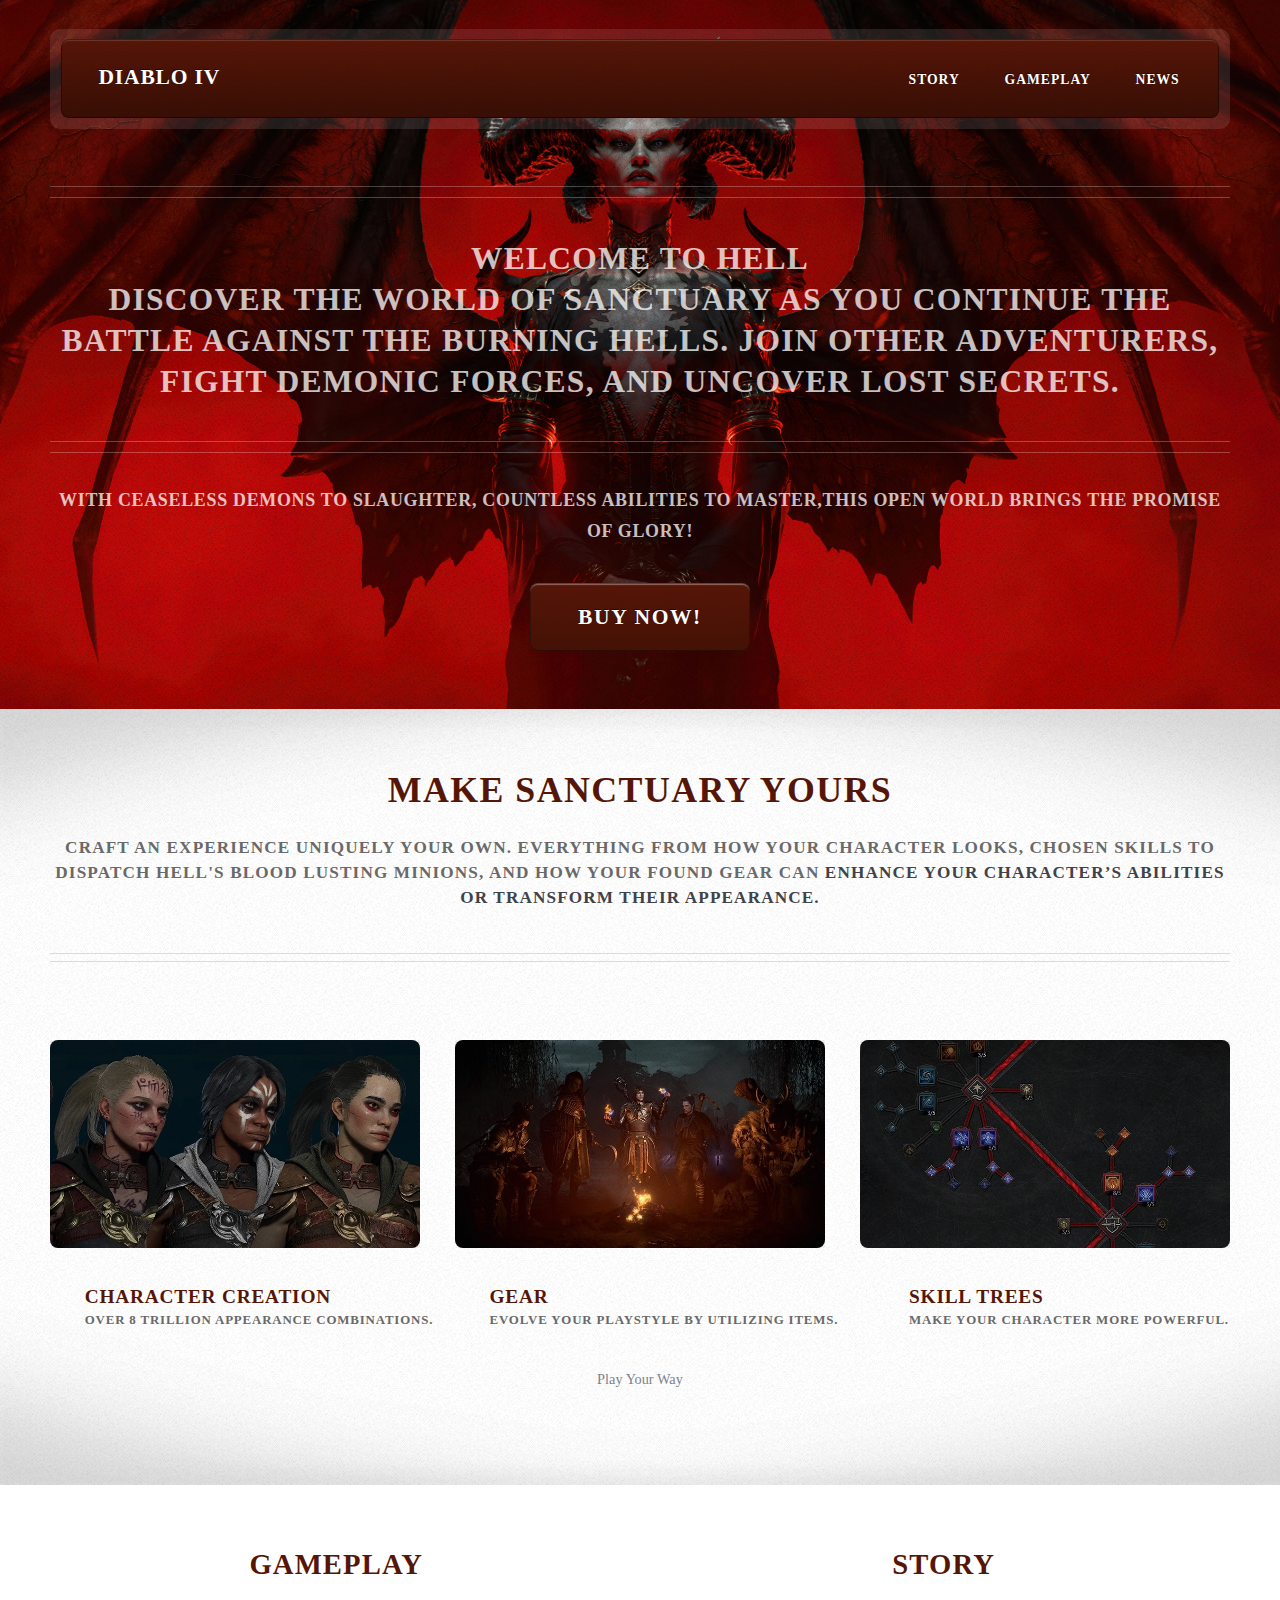
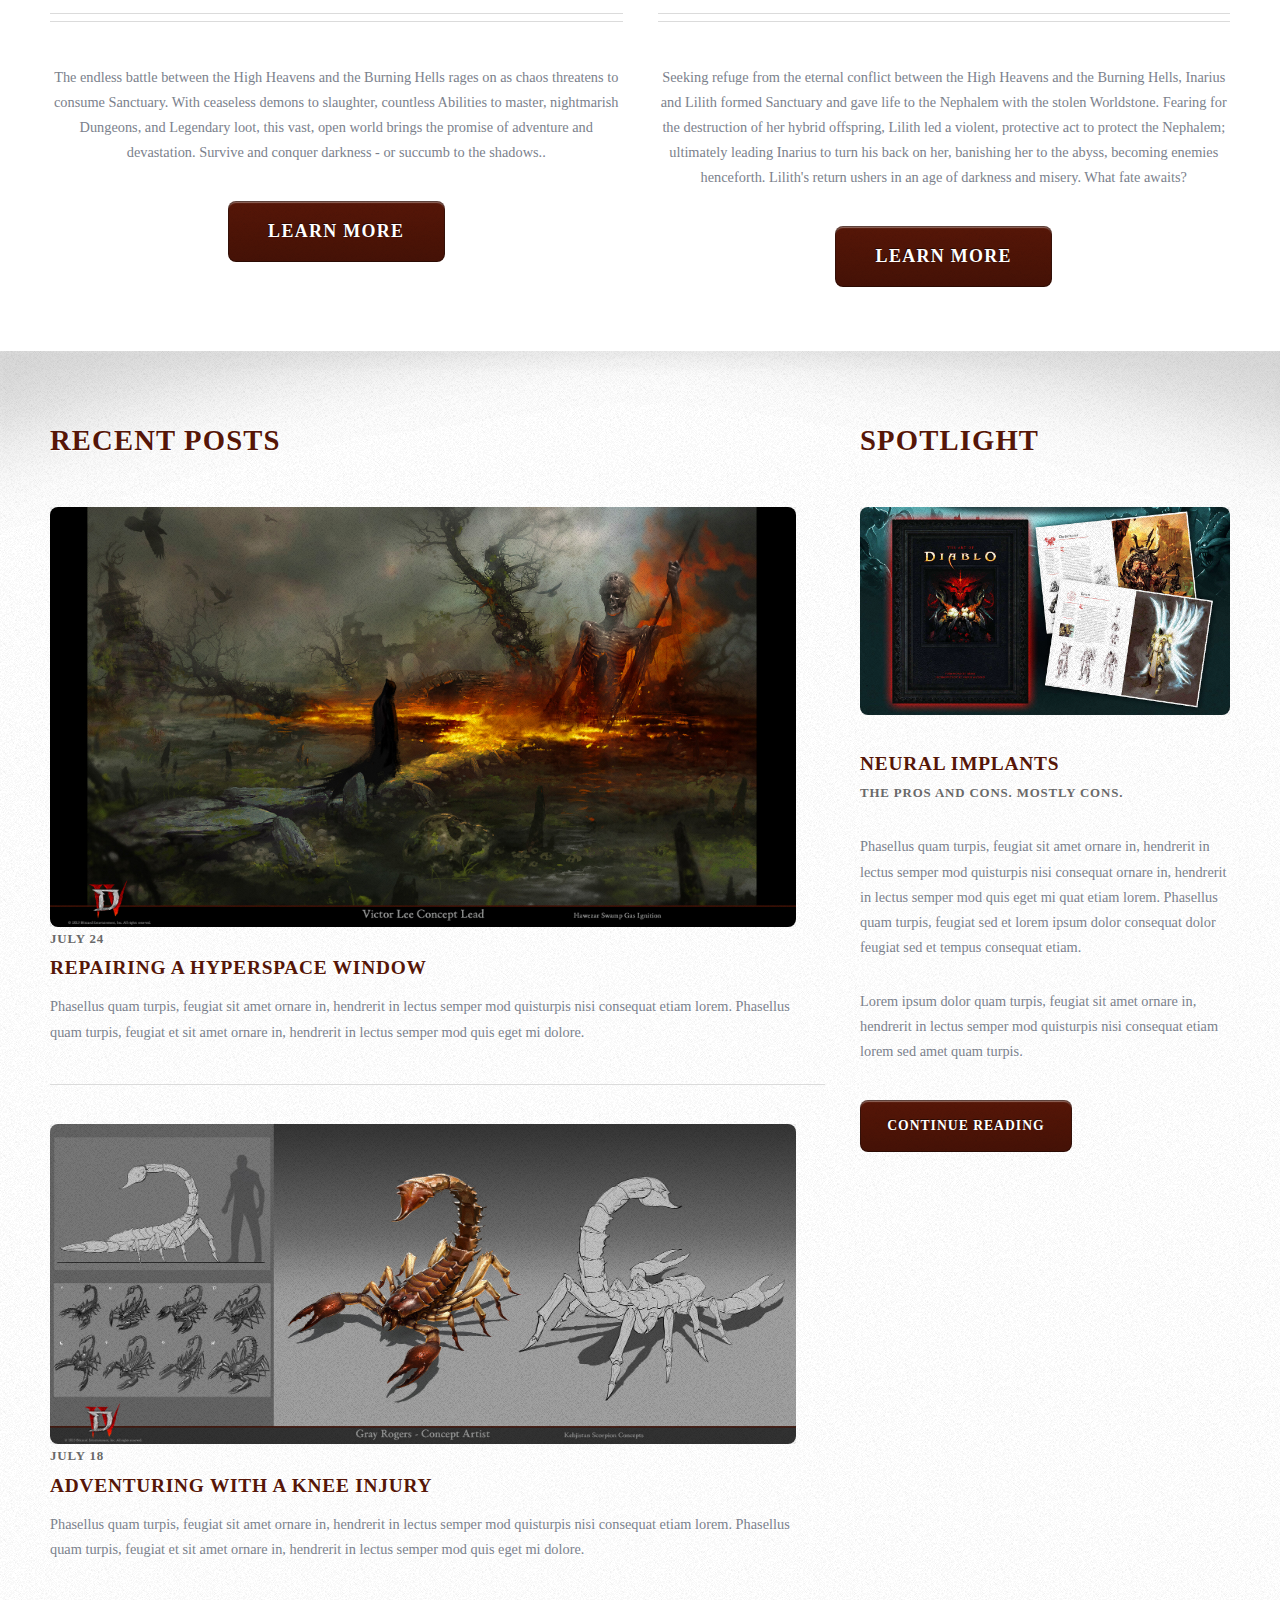
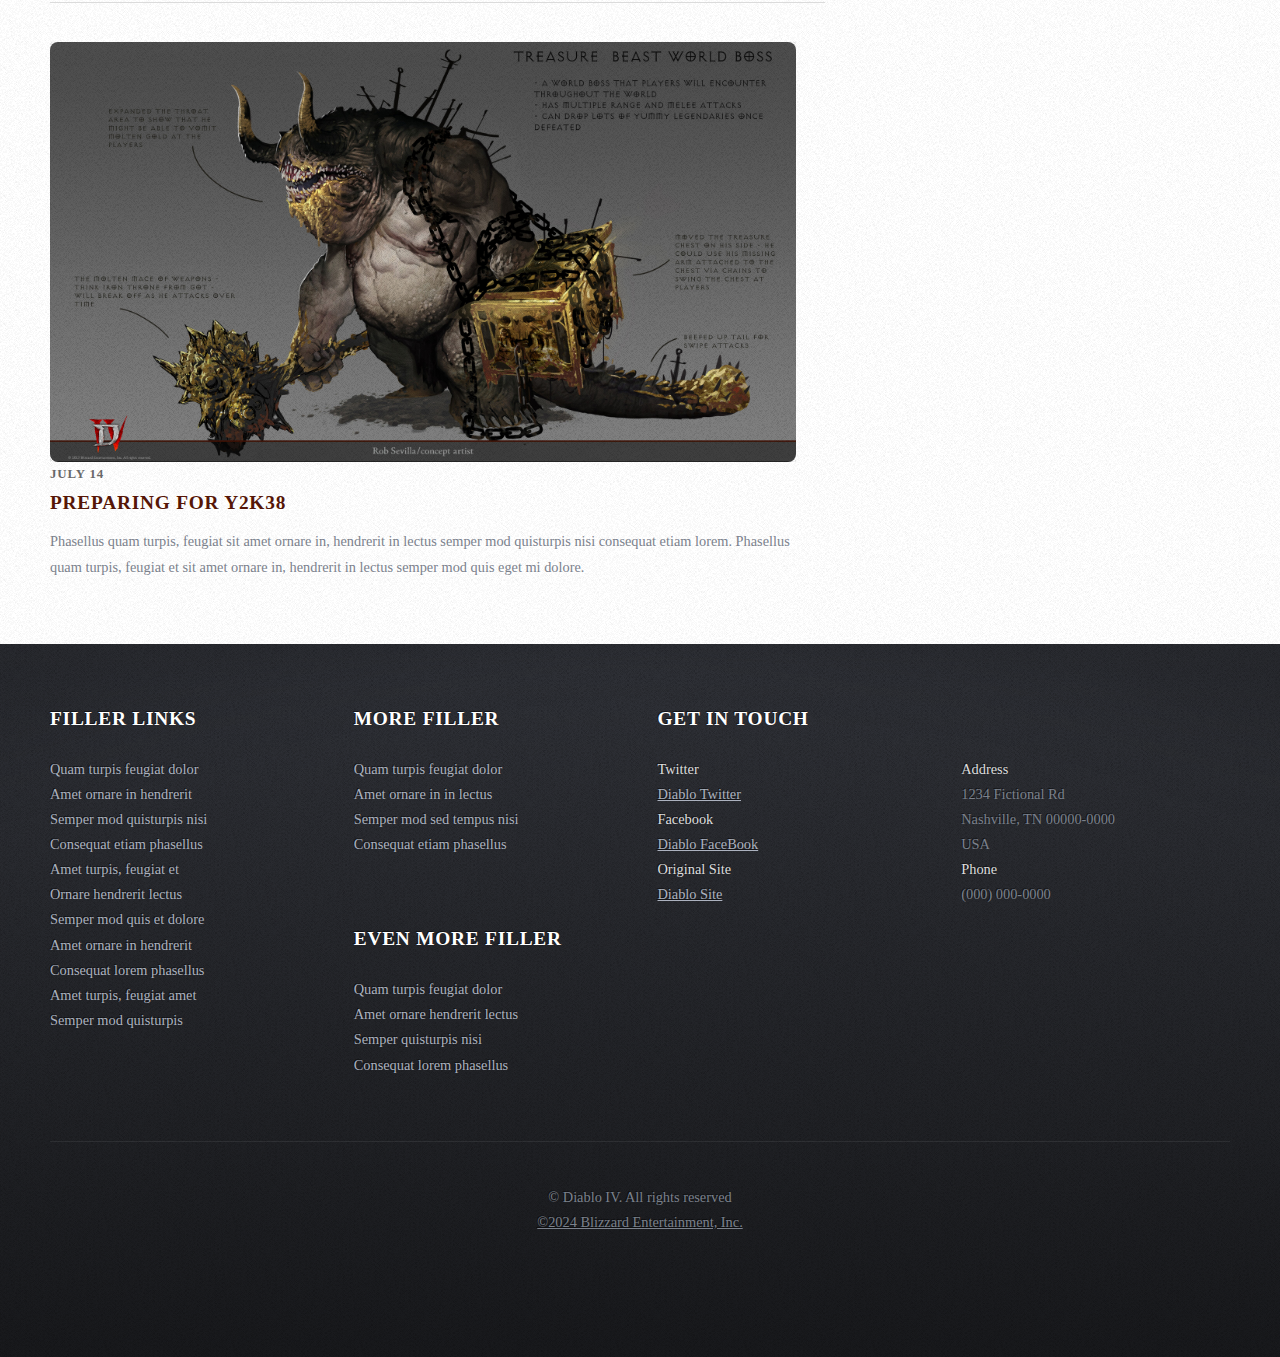
<file: index.html>
<!DOCTYPE HTML>

<html>
	<head>
		<title>Diablo IV</title>
		<meta charset="utf-8" />
		<meta name="viewport" content="width=device-width, initial-scale=1, user-scalable=no" />
		<link rel="stylesheet" href="assets/css/main.css" />
		<link href="https://db.onlinewebfonts.com/c/ce7ee1905f939d4e0f4cfcb3470c4d4e?family=Old+Fenris" rel="stylesheet">
	</head>
	<body class="homepage is-preload">
		<div id="page-wrapper">

			<!-- Header -->
				<div id="header-wrapper">
					<div class="container">

						<!-- Header -->
							<header id="header">
								<div class="inner">

									<!-- Logo -->
										<h1><a href="index.html" id="logo">Diablo IV</a></h1>

									<!-- Nav -->
										<nav id="nav">
											<ul>
												<li><a href="story.html">Story</a></li>
												<li><a href="gameplay.html">Gameplay</a></li>
												<li><a href="news.html">News</a></li>
											</ul>
										</nav>

								</div>
							</header>

						<!-- Banner -->
							<div id="banner">
								<h2><strong> WELCOME TO HELL </strong> 
								<br/>
								Discover the world of Sanctuary as you continue the battle against the Burning Hells. Join other adventurers, fight demonic forces, and uncover lost secrets.</h2>
								<p>With ceaseless demons to slaughter, countless Abilities to master,this open world brings the promise of Glory!</p>
								<a href="https://store.steampowered.com/agecheck/app/2344520/" class="button large icon solid fa-check-circle">BUY NOW!</a>
							</div>

					</div>
				</div>

			<!-- Main Wrapper -->
				<div id="main-wrapper">
					<div class="wrapper style1">
						<div class="inner">

							<!-- Feature 1 -->
								<section class="container box feature1">
									<div class="row">
										<div class="col-12">
											<header class="first major">
												<h2>MAKE SANCTUARY YOURS</h2>
												<p>Craft an experience uniquely your own. Everything from how your character looks, chosen skills to dispatch Hell's blood lusting minions, and how your found gear can <strong>enhance your character’s abilities or transform their appearance.</strong></p>
											</header>
										</div>
										<div class="col-4 col-12-medium">
											<section>
												<a href="#" class="image featured"><img src="images/pic01.avif" alt="" /></a>
												<header class="second icon solid fa-user">
													<h3>character Creation</h3>
													<p>Over 8 trillion appearance combinations.</p>
												</header>
											</section>
										</div>
										<div class="col-4 col-12-medium">
											<section>
												<a href="#" class="image featured"><img src="images/pic02.avif" alt="" /></a>
												<header class="second icon solid fa-cog">
													<h3>Gear</h3>
													<p>Evolve your playstyle by utilizing items.</p>
												</header>
											</section>
										</div>
										<div class="col-4 col-12-medium">
											<section>
												<a href="#" class="image featured"><img src="images/pic03.avif" alt="" /></a>
												<header class="second icon solid fa-chart-bar">
													<h3>Skill trees</h3>
													<p>Make your character more powerful. </p>
												</header>
											</section>
										</div>
										<div class="col-12">
											<p>Play Your Way</p>
										</div>
									</div>
								</section>

						</div>
					</div>
					<div class="wrapper style2">
						<div class="inner">

							<!-- Feature 2 -->
								<section class="container box feature2">
									<div class="row">
										<div class="col-6 col-12-medium">
											<section>
												<header class="major">
													<h2>Gameplay</h2>
												</header>
												<p>The endless battle between the High Heavens and the Burning Hells rages on as chaos threatens to consume Sanctuary. With ceaseless demons to slaughter, countless Abilities to master, nightmarish Dungeons, and Legendary loot, this vast, open world brings the promise of adventure and devastation. Survive and conquer darkness - or succumb to the shadows..</p>
												<footer>
													<a href="gameplay.html" class="button medium icon solid fa-arrow-circle-right">Learn More</a>
												</footer>
											</section>
										</div>
										<div class="col-6 col-12-medium">
											<section>
												<header class="major">
													<h2>Story</h2>
												</header>
												<p>Seeking refuge from the eternal conflict between the High Heavens and the Burning Hells, Inarius and Lilith formed Sanctuary and gave life to the Nephalem with the stolen Worldstone. Fearing for the destruction of her hybrid offspring, Lilith led a violent, protective act to protect the Nephalem; ultimately leading Inarius to turn his back on her, banishing her to the abyss, becoming enemies henceforth. Lilith's return ushers in an age of darkness and misery. What fate awaits?</p>
												<footer>
													<a href="story.html" class="button medium alt icon solid fa-info-circle">Learn More</a>
												</footer>
											</section>
										</div>
									</div>
								</section>

							</div>
					</div>
					<div class="wrapper style3">
						<div class="inner">
							<div class="container">
								<div class="row">
									<div class="col-8 col-12-medium">

										<!-- Article list -->
											<section class="box article-list">
												<h2 class="icon fa-file-alt">Recent Posts</h2>

												<!-- Excerpt -->
													<article class="box excerpt">
														<a href="#" class="image left"><img src="images/pic04.jpg" alt="" /></a>
														<div>
															<header>
																<span class="date">July 24</span>
																<h3><a href="#">Repairing a hyperspace window</a></h3>
															</header>
															<p>Phasellus quam turpis, feugiat sit amet ornare in, hendrerit in lectus
															semper mod quisturpis nisi consequat etiam lorem. Phasellus quam turpis,
															feugiat et sit amet ornare in, hendrerit in lectus semper mod quis eget mi dolore.</p>
														</div>
													</article>

												<!-- Excerpt -->
													<article class="box excerpt">
														<a href="#" class="image left"><img src="images/pic05.jpg" alt="" /></a>
														<div>
															<header>
																<span class="date">July 18</span>
																<h3><a href="#">Adventuring with a knee injury</a></h3>
															</header>
															<p>Phasellus quam turpis, feugiat sit amet ornare in, hendrerit in lectus
															semper mod quisturpis nisi consequat etiam lorem. Phasellus quam turpis,
															feugiat et sit amet ornare in, hendrerit in lectus semper mod quis eget mi dolore.</p>
														</div>
													</article>

												<!-- Excerpt -->
													<article class="box excerpt">
														<a href="#" class="image left"><img src="images/pic06.jpg" alt="" /></a>
														<div>
															<header>
																<span class="date">July 14</span>
																<h3><a href="#">Preparing for Y2K38</a></h3>
															</header>
															<p>Phasellus quam turpis, feugiat sit amet ornare in, hendrerit in lectus
															semper mod quisturpis nisi consequat etiam lorem. Phasellus quam turpis,
															feugiat et sit amet ornare in, hendrerit in lectus semper mod quis eget mi dolore.</p>
														</div>
													</article>

											</section>
									</div>
									<div class="col-4 col-12-medium">

										<!-- Spotlight -->
											<section class="box spotlight">
												<h2 class="icon fa-file-alt">Spotlight</h2>
												<article>
													<a href="#" class="image featured"><img src="images/pic07.jpg" alt=""></a>
													<header>
														<h3><a href="#">Neural Implants</a></h3>
														<p>The pros and cons. Mostly cons.</p>
													</header>
													<p>Phasellus quam turpis, feugiat sit amet ornare in, hendrerit in lectus semper mod
													quisturpis nisi consequat ornare in, hendrerit in lectus semper mod quis eget mi quat etiam
													lorem. Phasellus quam turpis, feugiat sed et lorem ipsum dolor consequat dolor feugiat sed
													et tempus consequat etiam.</p>
													<p>Lorem ipsum dolor quam turpis, feugiat sit amet ornare in, hendrerit in lectus semper
													mod quisturpis nisi consequat etiam lorem sed amet quam turpis.</p>
													<footer>
														<a href="#" class="button alt icon solid fa-file-alt">Continue Reading</a>
													</footer>
												</article>
											</section>

									</div>
								</div>
							</div>
						</div>
					</div>
				</div>

			<!-- Footer Wrapper -->
				<div id="footer-wrapper">
					<footer id="footer" class="container">
						<div class="row">
							<div class="col-3 col-6-medium col-12-small">

								<!-- Links -->
									<section>
										<h2>Filler Links</h2>
										<ul class="divided">
											<li><a href="#">Quam turpis feugiat dolor</a></li>
											<li><a href="#">Amet ornare in hendrerit </a></li>
											<li><a href="#">Semper mod quisturpis nisi</a></li>
											<li><a href="#">Consequat etiam phasellus</a></li>
											<li><a href="#">Amet turpis, feugiat et</a></li>
											<li><a href="#">Ornare hendrerit lectus</a></li>
											<li><a href="#">Semper mod quis et dolore</a></li>
											<li><a href="#">Amet ornare in hendrerit</a></li>
											<li><a href="#">Consequat lorem phasellus</a></li>
											<li><a href="#">Amet turpis, feugiat amet</a></li>
											<li><a href="#">Semper mod quisturpis</a></li>
										</ul>
									</section>

							</div>
							<div class="col-3 col-6-medium col-12-small">

								<!-- Links -->
									<section>
										<h2>More Filler</h2>
										<ul class="divided">
											<li><a href="#">Quam turpis feugiat dolor</a></li>
											<li><a href="#">Amet ornare in in lectus</a></li>
											<li><a href="#">Semper mod sed tempus nisi</a></li>
											<li><a href="#">Consequat etiam phasellus</a></li>
										</ul>
									</section>

								<!-- Links -->
									<section>
										<h2>Even More Filler</h2>
										<ul class="divided">
											<li><a href="#">Quam turpis feugiat dolor</a></li>
											<li><a href="#">Amet ornare hendrerit lectus</a></li>
											<li><a href="#">Semper quisturpis nisi</a></li>
											<li><a href="#">Consequat lorem phasellus</a></li>
										</ul>
									</section>

							</div>
							<div class="col-6 col-12-medium imp-medium">

		
								<!-- Contact -->
									<section>
										<h2>Get in touch</h2>
										<div>
											<div class="row">
												<div class="col-6 col-12-small">
													<dl class="contact">
														<dt>Twitter</dt>
														<dd><a href="https://x.com/Diablo">Diablo Twitter</a></dd>
														<dt>Facebook</dt>
														<dd><a href="https://www.facebook.com/Diablo.eu/">Diablo FaceBook</a></dd>
														<dt>Original Site</dt>
														<dd><a href="https://diablo4.blizzard.com/en-us/">Diablo Site</a></dd>
													</dl>
												</div>
												<div class="col-6 col-12-small">
													<dl class="contact">
														<dt>Address</dt>
														<dd>
															1234 Fictional Rd<br />
															Nashville, TN 00000-0000<br />
															USA
														</dd>
														<dt>Phone</dt>
														<dd>(000) 000-0000</dd>
													</dl>
												</div>
											</div>
										</div>
									</section>

							</div>
							<div class="col-12">
								<div id="copyright">
									<ul class="menu">
										<li>&copy; Diablo IV. All rights reserved</li><li><a href="https://www.blizzard.com/en-us/">©2024 Blizzard Entertainment, Inc.</a></li>
									</ul>
								</div>
							</div>
						</div>
					</footer>
				</div>

		</div>

		<!-- Scripts -->
			<script src="assets/js/main.js"></script>

	</body>
</html>
</file>
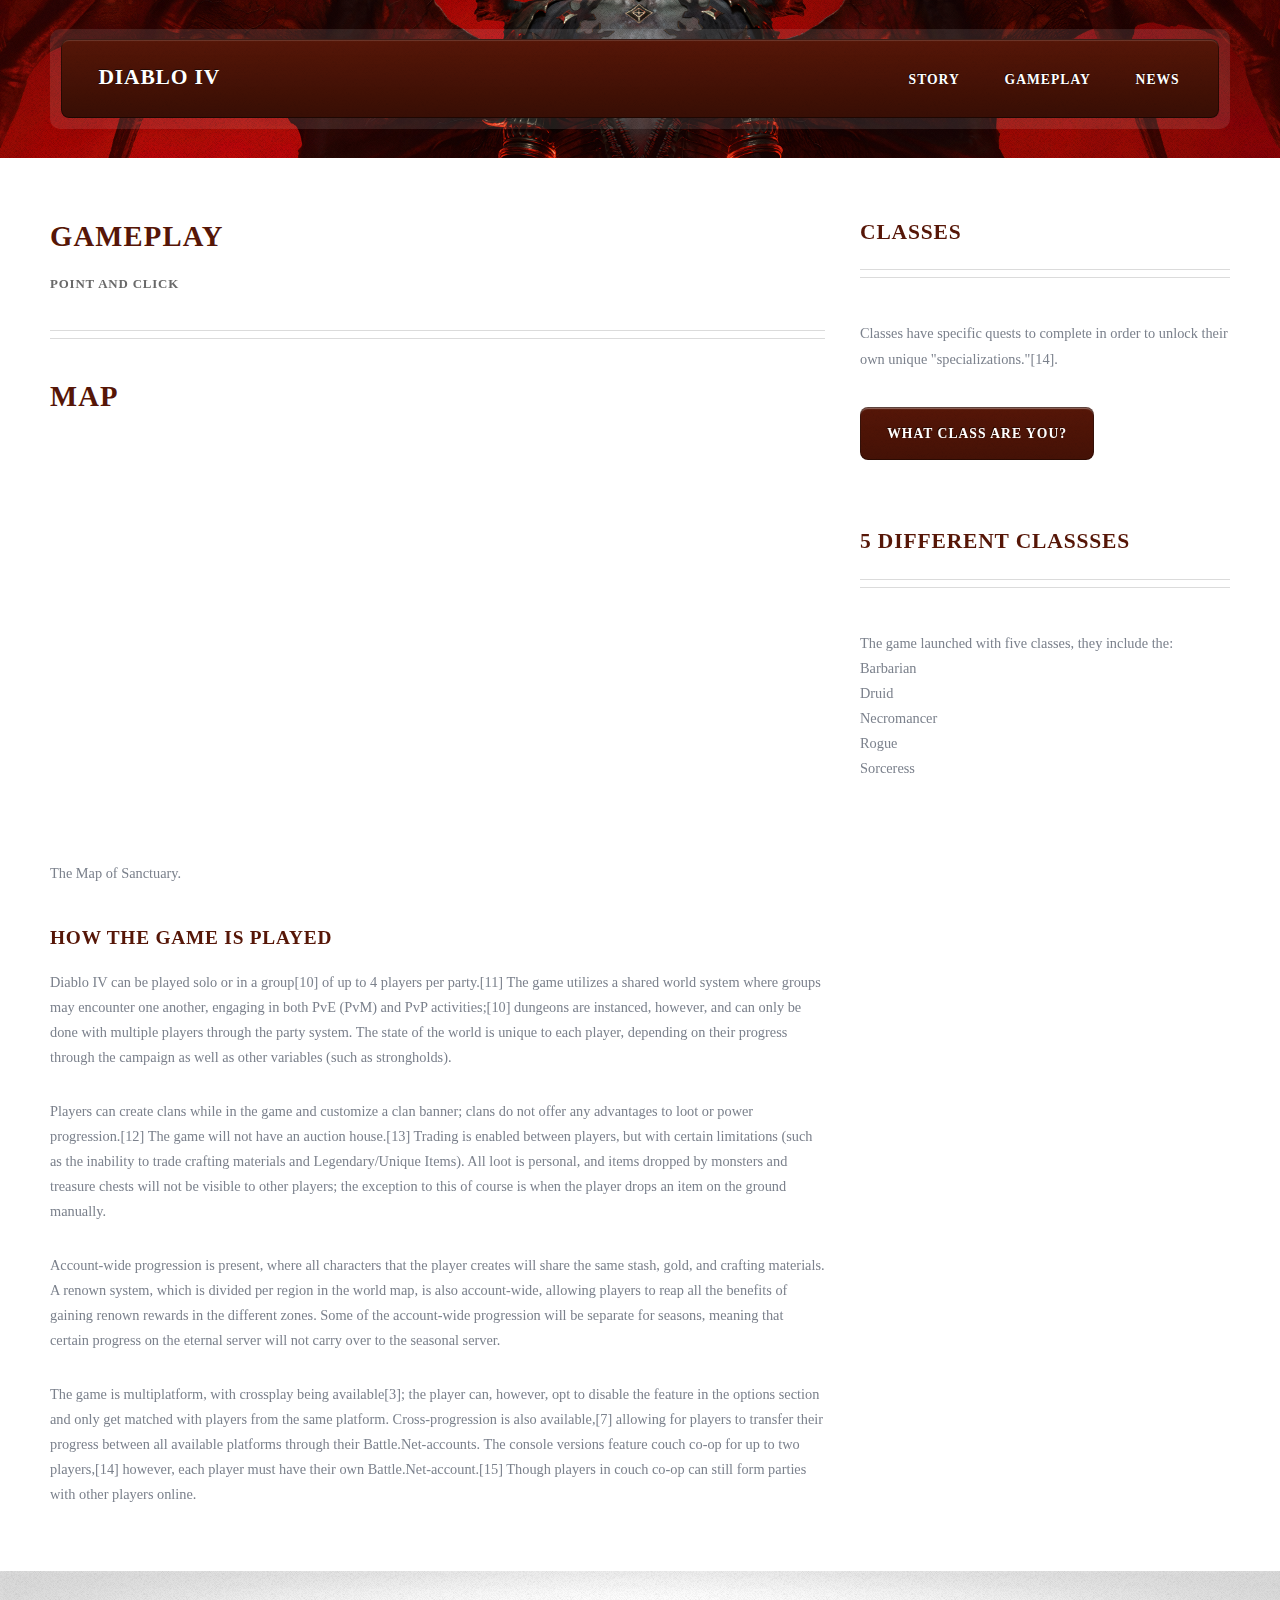
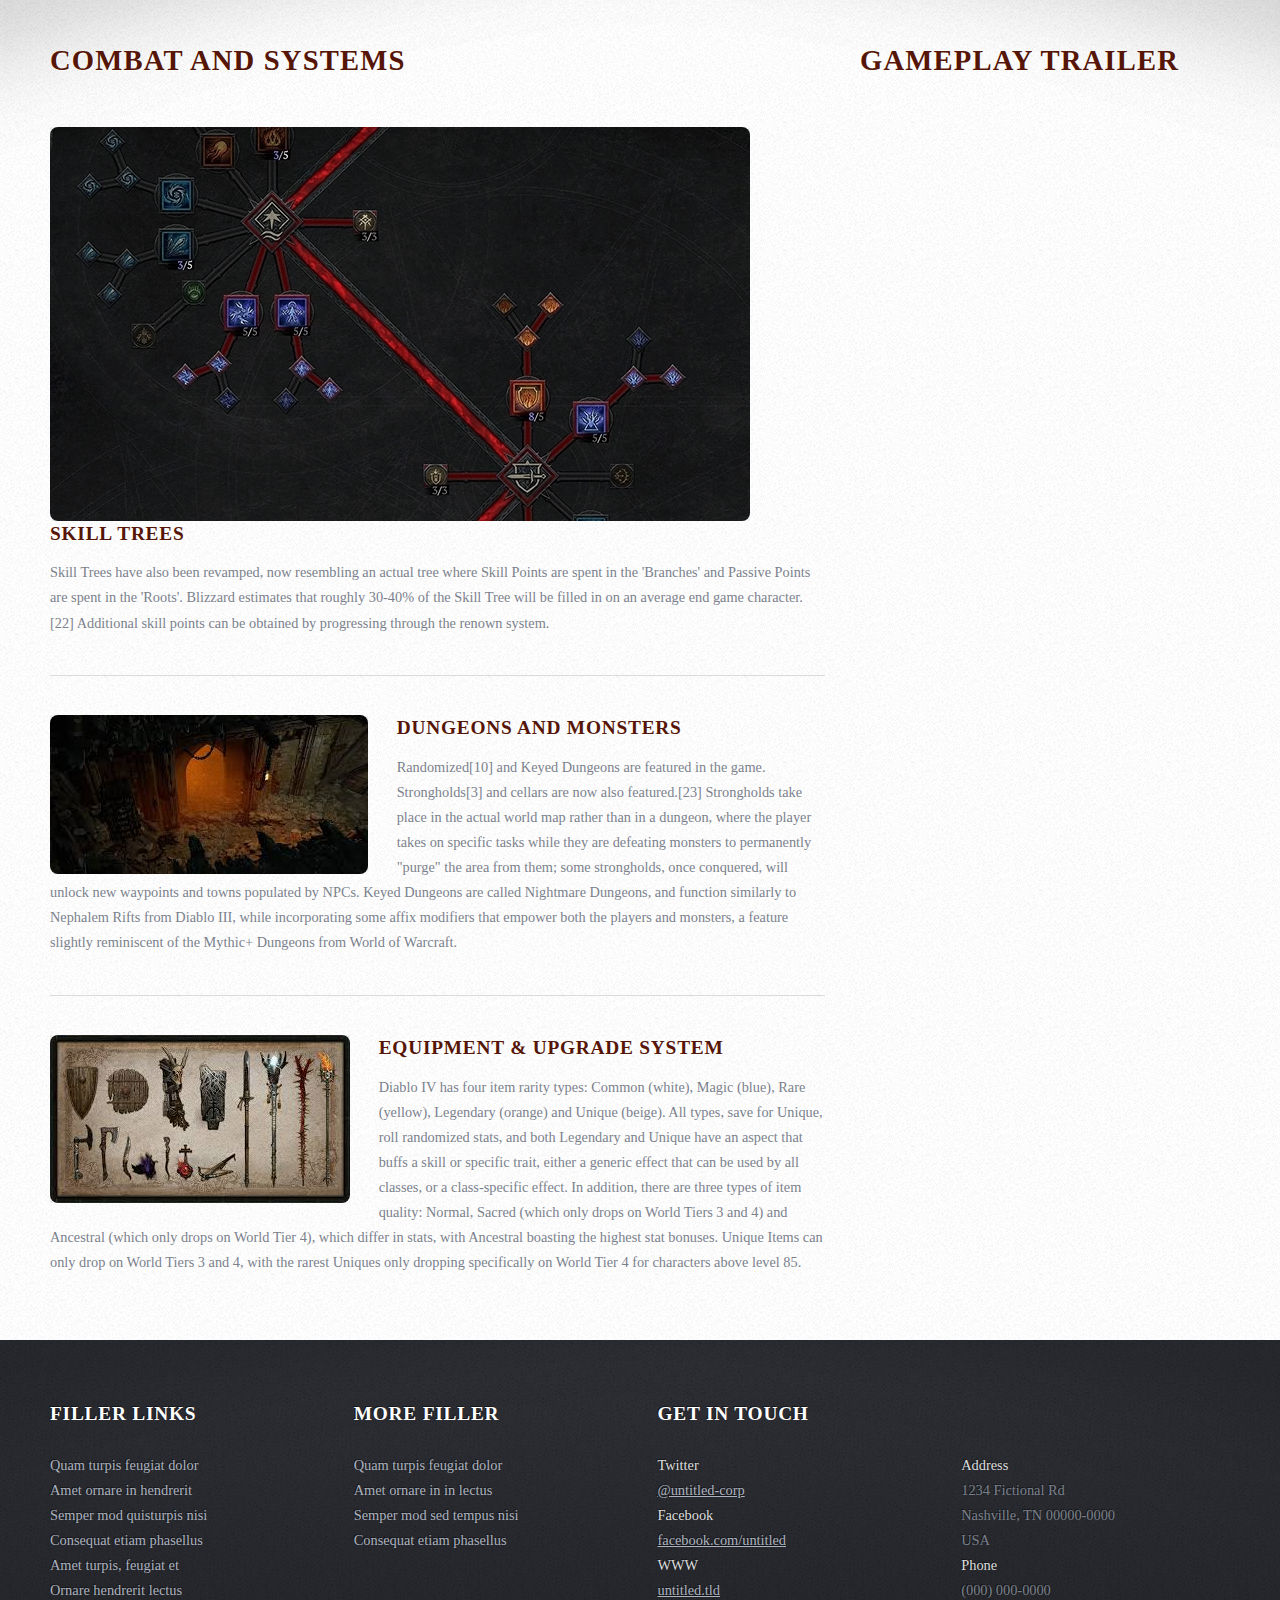
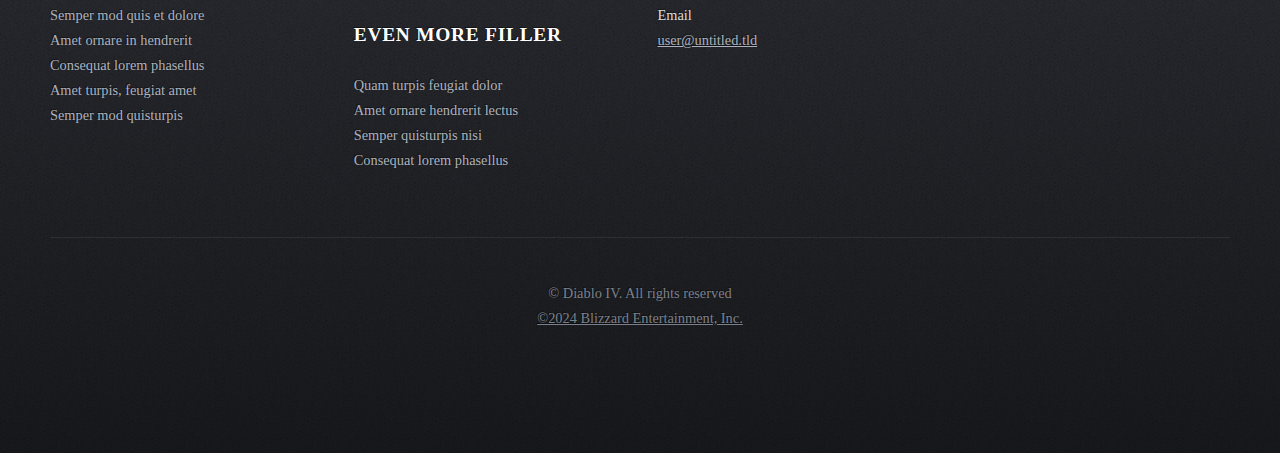
<file: gameplay.html>
<!DOCTYPE HTML>

<html>
	<head>
		<title>Game</title>
		<meta charset="utf-8" />
		<meta name="viewport" content="width=device-width, initial-scale=1, user-scalable=no" />
		<link rel="stylesheet" href="assets/css/main.css" />
	</head>
	<body class="right-sidebar is-preload">
		<div id="page-wrapper">

			<!-- Header Wrapper -->
				<div id="header-wrapper">
					<div class="container">

						<!-- Header -->
							<header id="header">
								<div class="inner">

									<!-- Logo -->
										<h1><a href="index.html" id="logo">Diablo IV</a></h1>

									<!-- Nav -->
										<nav id="nav">
											<ul>
												<li><a href="story.html">Story</a></li>
												<li><a href="gameplay.html">Gameplay</a></li>
												<li><a href="news.html">News</a></li>
											</ul>
										</nav>

								</div>
							</header>

					</div>
				</div>

			<!-- Main Wrapper -->
				<div id="main-wrapper">
					<div class="wrapper style2">
						<div class="inner">
							<div class="container">
								<div class="row">
									<div class="col-8 col-12-medium">
										<div id="content">

											<!-- Content -->

												<article>
													<header class="major">
														<h2>Gameplay</h2>
														<p>Point and Click</p>
													</header>
                                                    <h2>Map</h2>
													<iframe width="640" height="400" src="https://mapgenie.io/diablo-4/maps/sanctuary?x=-0.5470598714043149&y=0.6777996656744136&zoom=10.203719518526158"></iframe>

													<p>The Map of Sanctuary.</p>

													<h3>How the game is played</h3>
													<p>Diablo IV can be played solo or in a group[10] of up to 4 players per party.[11] The game utilizes a shared world 
														system where groups may encounter one another, engaging in both PvE (PvM) and PvP activities;[10] dungeons are 
														instanced, however, and can only be done with multiple players through the party system. The state of the world 
														is unique to each player, depending on their progress through the campaign as well as other variables (such as strongholds).</p>

													<p>Players can create clans while in the game and customize a clan banner; clans do not offer any advantages to loot or power 
														progression.[12] The game will not have an auction house.[13] Trading is enabled between players, but with certain 
														limitations (such as the inability to trade crafting materials and Legendary/Unique Items). All loot is personal, and items 
														dropped by monsters and treasure chests will not be visible to other players; the exception to this of course is when the player drops an item on the ground manually.</p>

													<p>Account-wide progression is present, where all characters that the player creates will share the same stash, gold, and crafting materials. 
														A renown system, which is divided per region in the world map, is also account-wide, allowing players to reap all the benefits of gaining 
														renown rewards in the different zones. Some of the account-wide progression will be separate for seasons, meaning that certain progress on 
														the eternal server will not carry over to the seasonal server.</p>

													<p>The game is multiplatform, with crossplay being available[3]; the player can, however, opt to disable the feature in the options 
														section and only get matched with players from the same platform. Cross-progression is also available,[7] allowing for players to 
														transfer their progress between all available platforms through their Battle.Net-accounts. The console versions feature couch co-op 
														for up to two players,[14] however, each player must have their own Battle.Net-account.[15] Though players in couch co-op can still 
														form parties with other players online.</p>
												</article>

										</div>
									</div>
									<div class="col-4 col-12-medium">
										<div id="sidebar">

											<!-- Sidebar -->

												<section>
													<header class="major">
														<h2>Classes</h2>
													</header>
													<p>Classes have specific quests to complete in order to unlock their own unique "specializations."[14].</p>
													<footer>
														<a href="https://www.playerauctions.com/quiz/what-diablo-4-class-are-you/start/" class="button icon solid fa-info-circle">What class are you?</a>
													</footer>
												</section>

												<section>
													<header class="major">
														<h2>5 different classses</h2>
													</header>
													<ul class="style2">
														The game launched with five classes, they include the:

                                                       <li>Barbarian</li>
                                                       <li>Druid</li>
                                                       <li>Necromancer</li>
                                                       <li>Rogue</li>
                                                       <li>Sorceress</li>
												</section>

										</div>
									</div>
								</div>
							</div>
						</div>
					</div>
					<div class="wrapper style3">
						<div class="inner">
							<div class="container">
								<div class="row">
									<div class="col-8 col-12-medium">

										<!-- Article list -->
											<section class="box article-list">
												<h2 class="icon fa-file-alt">Combat and Systems</h2>

												<!-- Excerpt -->
													<article class="box excerpt">
														<a href="#" class="image left"><img src="images/pic03.avif" alt="" /></a>
														<div>
															<header>
																<h3><a href="#">Skill Trees</a></h3>
															</header>
															<p>Skill Trees have also been revamped, now resembling an actual tree where Skill Points are spent in the 'Branches' and Passive Points are spent in the 'Roots'. Blizzard estimates that roughly 30-40% of the Skill Tree will be filled in on an average end game character.[22] Additional skill points can be obtained by progressing through the renown system.</p>
														</div>
													</article>

												<!-- Excerpt -->
													<article class="box excerpt">
														<a href="#" class="image left"><img src="images/pic08.jpg" alt="" /></a>
														<div>
															<header>
																<h3><a href="#">Dungeons and Monsters</a></h3>
															</header>
															<p>Randomized[10] and Keyed Dungeons are featured in the game. Strongholds[3] and cellars are now also featured.[23] Strongholds take place in the actual world map rather than in a dungeon, where the player takes on specific tasks while they are defeating monsters to permanently "purge" the area from them; some strongholds, once conquered, will unlock new waypoints and towns populated by NPCs. Keyed Dungeons are called Nightmare Dungeons, and function similarly to Nephalem Rifts from Diablo III, while incorporating some affix modifiers that empower both the players and monsters, a feature slightly reminiscent of the Mythic+ Dungeons from World of Warcraft.</p>
														</div>
													</article>

												<!-- Excerpt -->
													<article class="box excerpt">
														<a href="#" class="image left"><img src="images/pic09.jpg" alt="" /></a>
														<div>
															<header>
																<h3><a href="#">Equipment & Upgrade System</a></h3>
															</header>
															<p>Diablo IV has four item rarity types: Common (white), Magic (blue), Rare (yellow), Legendary (orange) and Unique (beige). All types, save for Unique, roll randomized stats, and both Legendary and Unique have an aspect that buffs a skill or specific trait, either a generic effect that can be used by all classes, or a class-specific effect. In addition, there are three types of item quality: Normal, Sacred (which only drops on World Tiers 3 and 4) and Ancestral (which only drops on World Tier 4), which differ in stats, with Ancestral boasting the highest stat bonuses. Unique Items can only drop on World Tiers 3 and 4, with the rarest Uniques only dropping specifically on World Tier 4 for characters above level 85.</p>
														</div>
													</article>

											</section>
									</div>
									<div class="col-4 col-12-medium">

										<!-- Spotlight -->
											<section class="box spotlight">
												<h2 class="icon fa-file-alt">Gameplay Trailer</h2>
												<article>
													<iframe width="560" height="315" src="https://www.youtube.com/embed/7RdDpqCmjb4?si=pqIvTXFDM7nuAwNw&amp;start=11" title="YouTube video player" frameborder="0" allow="accelerometer; autoplay; clipboard-write; encrypted-media; gyroscope; picture-in-picture; web-share" referrerpolicy="strict-origin-when-cross-origin" allowfullscreen></iframe>
												</article>
											</section>

									</div>
								</div>
							</div>
						</div>
					</div>
				</div>

			<!-- Footer Wrapper -->
				<div id="footer-wrapper">
					<footer id="footer" class="container">
						<div class="row">
							<div class="col-3 col-6-medium col-12-small">

								<!-- Links -->
									<section>
										<h2>Filler Links</h2>
										<ul class="divided">
											<li><a href="#">Quam turpis feugiat dolor</a></li>
											<li><a href="#">Amet ornare in hendrerit </a></li>
											<li><a href="#">Semper mod quisturpis nisi</a></li>
											<li><a href="#">Consequat etiam phasellus</a></li>
											<li><a href="#">Amet turpis, feugiat et</a></li>
											<li><a href="#">Ornare hendrerit lectus</a></li>
											<li><a href="#">Semper mod quis et dolore</a></li>
											<li><a href="#">Amet ornare in hendrerit</a></li>
											<li><a href="#">Consequat lorem phasellus</a></li>
											<li><a href="#">Amet turpis, feugiat amet</a></li>
											<li><a href="#">Semper mod quisturpis</a></li>
										</ul>
									</section>

							</div>
							<div class="col-3 col-6-medium col-12-small">

								<!-- Links -->
									<section>
										<h2>More Filler</h2>
										<ul class="divided">
											<li><a href="#">Quam turpis feugiat dolor</a></li>
											<li><a href="#">Amet ornare in in lectus</a></li>
											<li><a href="#">Semper mod sed tempus nisi</a></li>
											<li><a href="#">Consequat etiam phasellus</a></li>
										</ul>
									</section>

								<!-- Links -->
									<section>
										<h2>Even More Filler</h2>
										<ul class="divided">
											<li><a href="#">Quam turpis feugiat dolor</a></li>
											<li><a href="#">Amet ornare hendrerit lectus</a></li>
											<li><a href="#">Semper quisturpis nisi</a></li>
											<li><a href="#">Consequat lorem phasellus</a></li>
										</ul>
									</section>

							</div>
							<div class="col-6 col-12-medium imp-medium">

								<!-- Contact -->
									<section>
										<h2>Get in touch</h2>
										<div>
											<div class="row">
												<div class="col-6 col-12-small">
													<dl class="contact">
														<dt>Twitter</dt>
														<dd><a href="#">@untitled-corp</a></dd>
														<dt>Facebook</dt>
														<dd><a href="#">facebook.com/untitled</a></dd>
														<dt>WWW</dt>
														<dd><a href="#">untitled.tld</a></dd>
														<dt>Email</dt>
														<dd><a href="#">user@untitled.tld</a></dd>
													</dl>
												</div>
												<div class="col-6 col-12-small">
													<dl class="contact">
														<dt>Address</dt>
														<dd>
															1234 Fictional Rd<br />
															Nashville, TN 00000-0000<br />
															USA
														</dd>
														<dt>Phone</dt>
														<dd>(000) 000-0000</dd>
													</dl>
												</div>
											</div>
										</div>
									</section>

							</div>
							<div class="col-12">
								<div id="copyright">
									<ul class="menu">
										<li>&copy; Diablo IV. All rights reserved</li><li><a href="https://www.blizzard.com/en-us/">©2024 Blizzard Entertainment, Inc.</a></li>
									</ul>
								</div>
							</div>
						</div>
					</footer>
				</div>

		</div>

		<!-- Scripts -->
			<script src="assets/js/main.js"></script>

	</body>
</html>
</file>
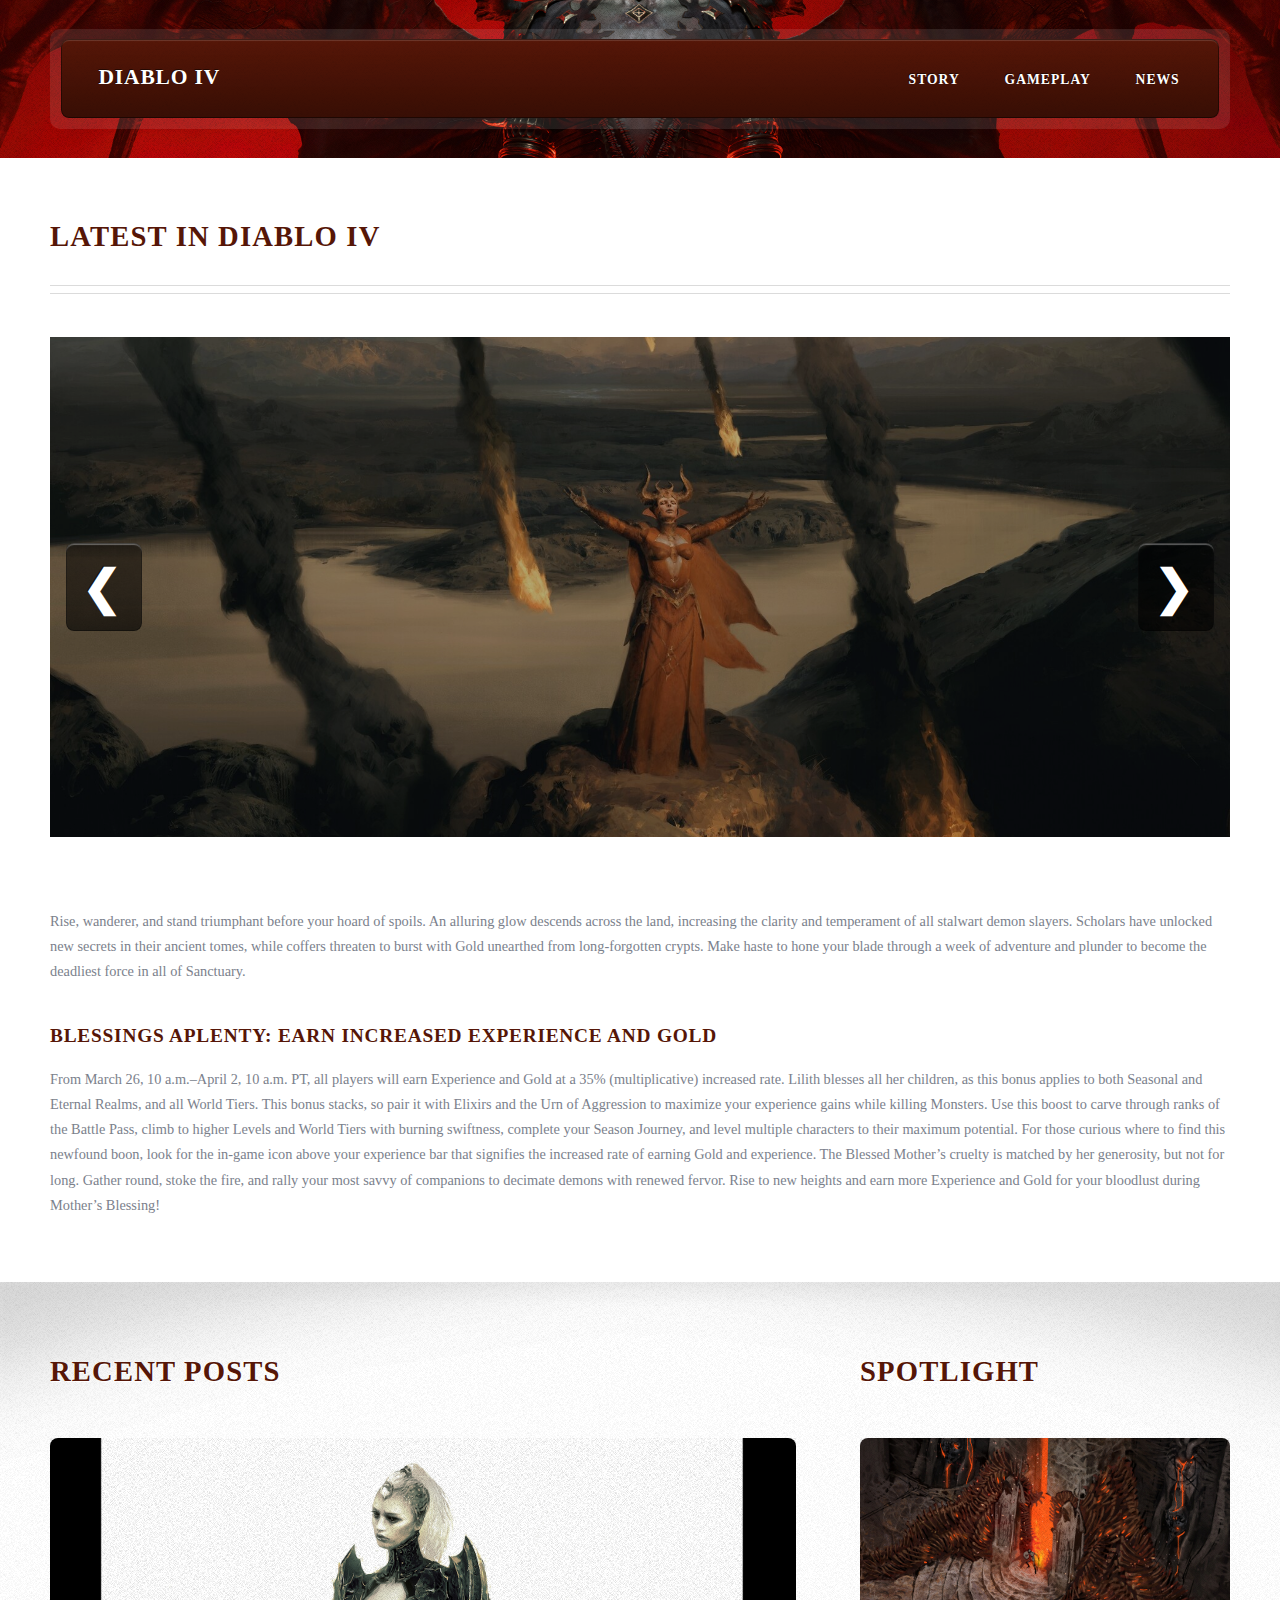
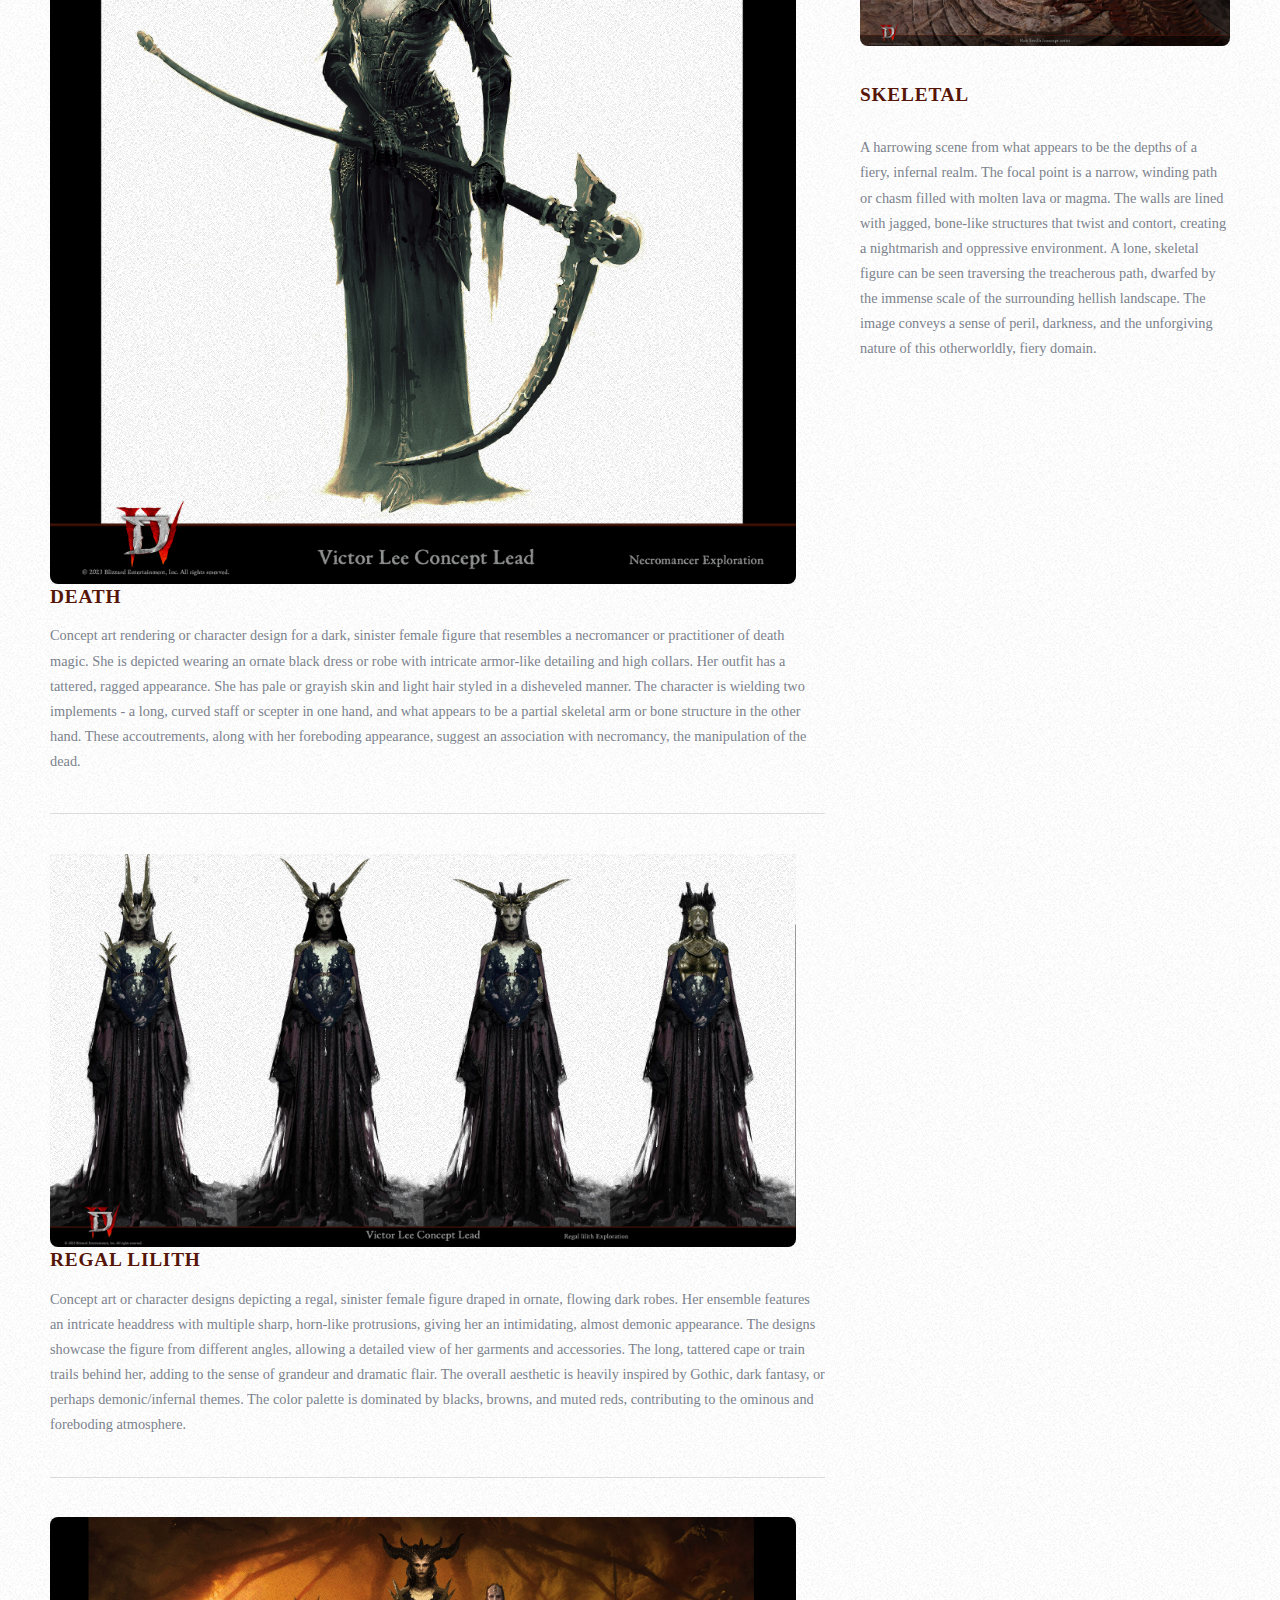
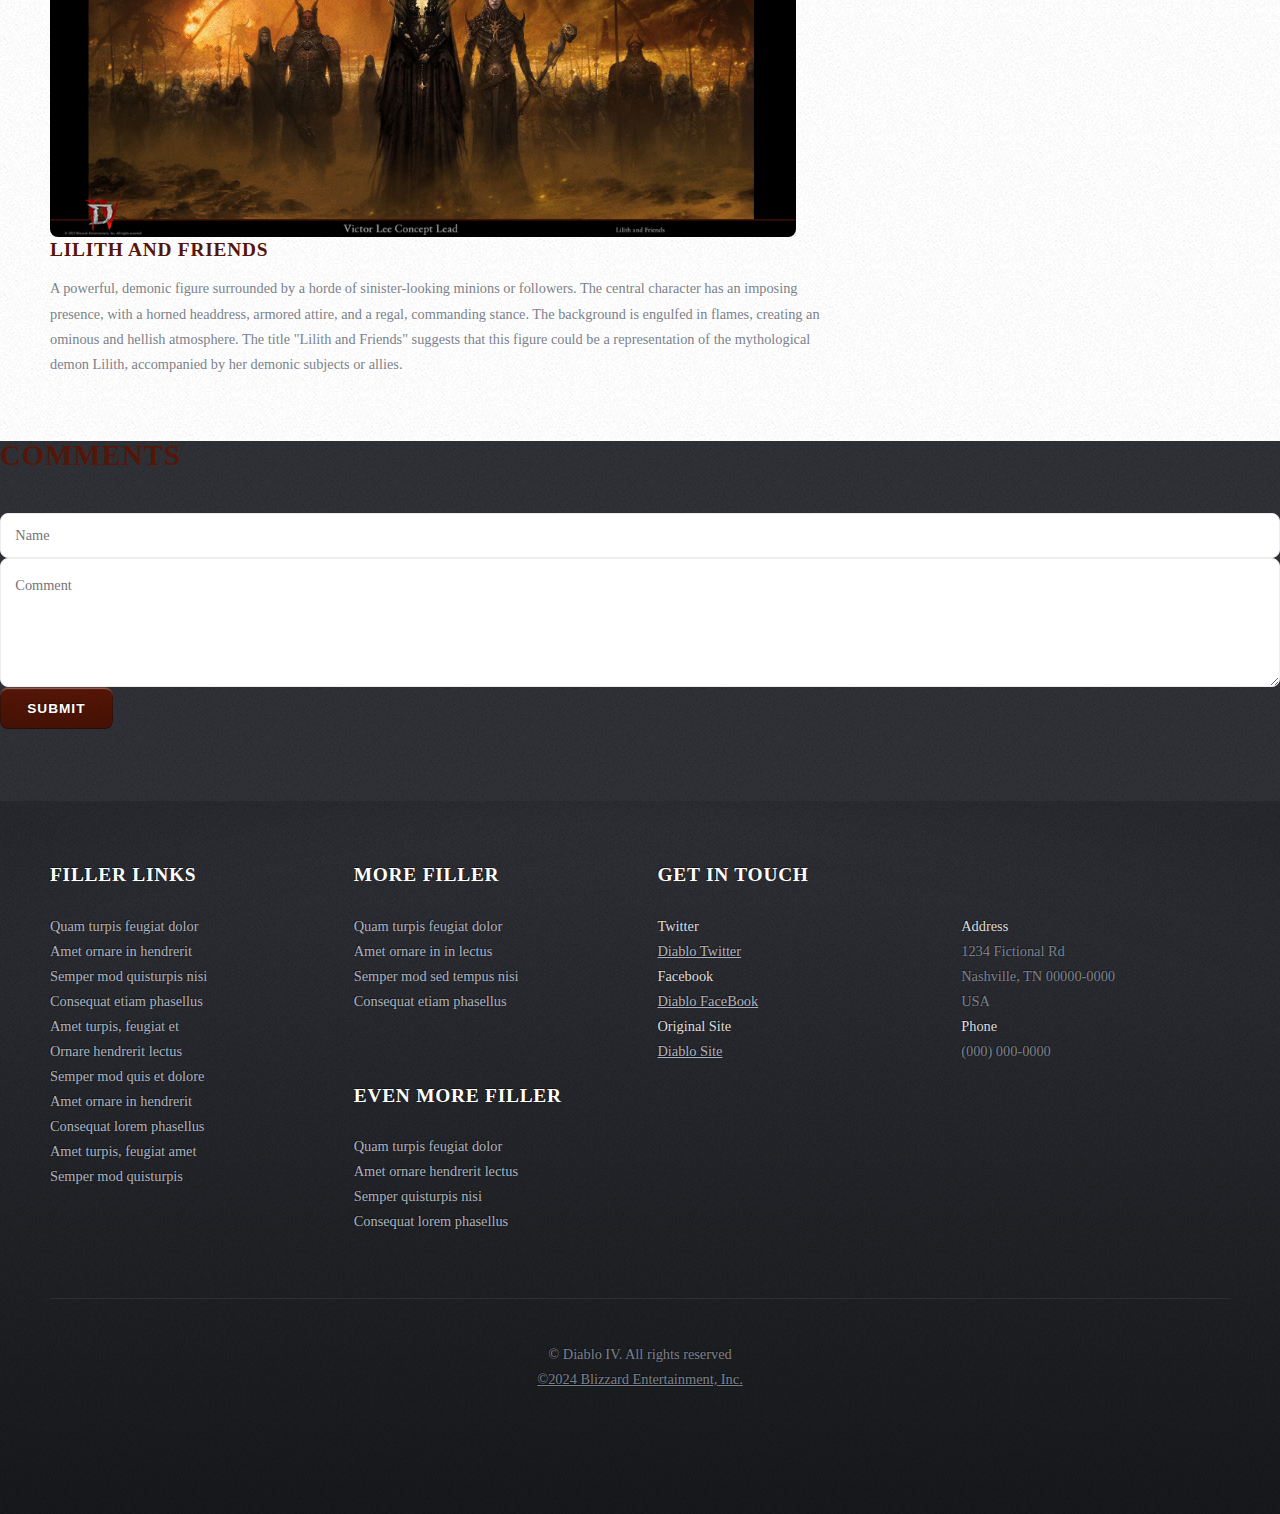
<file: news.html>
<!DOCTYPE HTML>

<html>
	<head>
		<title>Diablo IV</title>
		<meta charset="utf-8" />
		<meta name="viewport" content="width=device-width, initial-scale=1, user-scalable=no" />
		<link rel="stylesheet" href="assets/css/main.css" />
	</head>
	<body class="no-sidebar is-preload">
		<div id="page-wrapper">

			<!-- Header Wrapper -->
				<div id="header-wrapper">
					<div class="container">

						<!-- Header -->
							<header id="header">
								<div class="inner">

									<!-- Logo -->
										<h1><a href="index.html" id="logo">Diablo IV</a></h1>

									<!-- Nav -->
										<nav id="nav">
											<ul>
												<li><a href="story.html">Story</a></li>
												<li><a href="gameplay.html">Gameplay</a></li>
												<li><a href="news.html">News</a></li>
											</ul>
										</nav>

								</div>
							</header>

					</div>
				</div>

			<!-- Main Wrapper -->
				<div id="main-wrapper">
					<div class="wrapper style2">
						<div class="inner">
							<div class="container">
								<div id="content">

									<!-- Content -->

										<article>
											<header class="major">
												<h2>Latest in Diablo IV</h2>
											</header>

											<section class="carousel">
												<div class="carousel-item active">
												  <img src="images/pic11.jpg" alt="Image 1">
												</div>
												<div class="carousel-item">
												  <img src="images/pic12.jpg" alt="Image 2">
												</div>
												<div class="carousel-item">
												  <img src="images/pic13.jpg" alt="Image 3">
												  </div>
												  <div class="carousel-item">
													<img src="images/pic14.jpg" alt="Image 4">
												</div>
												<button class="carousel-control prev">&#10094;</button>
												<button class="carousel-control next">&#10095;</button>
											  </section>

											<p>Rise, wanderer, and stand triumphant before your hoard of spoils.

												An alluring glow descends across the land, increasing the clarity and temperament of all stalwart demon slayers. Scholars 
												have unlocked new secrets in their ancient tomes, while coffers threaten to burst with Gold unearthed from long-forgotten 
												crypts. Make haste to hone your blade through a week of adventure and plunder to become the deadliest force in all of 
												Sanctuary.</p>

											<h3>BLESSINGS APLENTY: EARN INCREASED EXPERIENCE AND GOLD</h3>
											<p>From March 26, 10 a.m.–April 2, 10 a.m. PT, all players will earn Experience and Gold at a 35% (multiplicative) increased 
												rate. Lilith blesses all her children, as this bonus applies to both Seasonal and Eternal Realms, and all World Tiers. 
												This bonus stacks, so pair it with Elixirs and the Urn of Aggression to maximize your experience gains while killing 
												Monsters.

												Use this boost to carve through ranks of the Battle Pass, climb to higher Levels and World Tiers with burning swiftness, 
												complete your Season Journey, and level multiple characters to their maximum potential. For those curious where to find 
												this newfound boon, look for the in-game icon above your experience bar that signifies the increased rate of earning Gold 
												and experience.
												
												The Blessed Mother’s cruelty is matched by her generosity, but not for long. Gather round, stoke the fire, and rally your 
												most savvy of companions to decimate demons with renewed fervor. Rise to new heights and earn more Experience and Gold for 
												your bloodlust during Mother’s Blessing!</p>


										</article>

								</div>
							</div>
						</div>
					</div>
					<div class="wrapper style3">
						<div class="inner">
							<div class="container">
								<div class="row">
									<div class="col-8 col-12-medium">

										<!-- Article list -->
											<section class="box article-list">
												<h2 class="icon fa-file-alt">Recent Posts</h2>

												<!-- Excerpt -->
													<article class="box excerpt">
														<a href="#" class="image left"><img src="images/pic16.jpg" alt="" /></a>
														<div>
															<header>
																<h3><a href="#">Death</a></h3>
															</header>
															<p>Concept art rendering or character design for a dark, sinister female figure that resembles a necromancer or practitioner of death magic.

																She is depicted wearing an ornate black dress or robe with intricate armor-like detailing and high collars. Her outfit has a tattered, ragged appearance. She has pale or grayish skin and light hair styled in a disheveled manner.
																
																The character is wielding two implements - a long, curved staff or scepter in one hand, and what appears to be a partial skeletal arm or bone structure in the other hand. These accoutrements, along with her foreboding appearance, suggest an association with necromancy, the manipulation of the dead.</p>
														</div>
													</article>

												<!-- Excerpt -->
													<article class="box excerpt">
														<a href="#" class="image left"><img src="images/pic17.jpg" alt="" /></a>
														<div>
															<header>
																<h3><a href="#">Regal Lilith</a></h3>
															</header>
															<p>Concept art or character designs depicting a regal, sinister female figure draped in ornate, flowing dark robes. Her ensemble features an intricate headdress with multiple sharp, horn-like protrusions, giving her an intimidating, almost demonic appearance.

																The designs showcase the figure from different angles, allowing a detailed view of her garments and accessories. The long, tattered cape or train trails behind her, adding to the sense of grandeur and dramatic flair.
																
																The overall aesthetic is heavily inspired by Gothic, dark fantasy, or perhaps demonic/infernal themes. The color palette is dominated by blacks, browns, and muted reds, contributing to the ominous and foreboding atmosphere.
																</p>
														</div>
													</article>

												<!-- Excerpt -->
													<article class="box excerpt">
														<a href="#" class="image left"><img src="images/pic18.jpg" alt="" /></a>
														<div>
															<header>
																<h3><a href="#">Lilith and friends</a></h3>
															</header>
															<p>A powerful, demonic figure surrounded by a horde of sinister-looking minions or followers. The central character has an imposing presence, with a horned headdress, armored attire, and a regal, commanding stance. The background is engulfed in flames, creating an ominous and hellish atmosphere. The title "Lilith and Friends" suggests that this figure could be a representation of the mythological demon Lilith, accompanied by her demonic subjects or allies.
															</p>
														</div>
													</article>

											</section>
									</div>
									<div class="col-4 col-12-medium">

										<!-- Spotlight -->
											<section class="box spotlight">
												<h2 class="icon fa-file-alt">Spotlight</h2>
												<article>
													<a href="#" class="image featured"><img src="images/pic19.jpg" alt=""></a>
													<header>
														<h3><a href="#">Skeletal</a></h3>
													</header>
													<p>A harrowing scene from what appears to be the depths of a fiery, infernal realm. The focal point is a narrow, winding path or chasm filled with molten lava or magma. The walls are lined with jagged, bone-like structures that twist and contort, creating a nightmarish and oppressive environment. A lone, skeletal figure can be seen traversing the treacherous path, dwarfed by the immense scale of the surrounding hellish landscape. The image conveys a sense of peril, darkness, and the unforgiving nature of this otherworldly, fiery domain.
													</p>
												</article>
											</section>

									</div>
								</div>
							</div>
						</div>
					</div>
				</div>

				<section>
					<div id="comments">
						<h2>Comments</h2>
						<div id="comment-list"></div>
						<form id="comment-form">
						  <input type="text" id="name" placeholder="Name" required>
						  <textarea id="comment" placeholder="Comment" required></textarea>
						  <button type="submit">Submit</button>
						</form>
					  </div>
				</section>

			<!-- Footer Wrapper -->
				<div id="footer-wrapper">
					<footer id="footer" class="container">
						<div class="row">
							<div class="col-3 col-6-medium col-12-small">

								<!-- Links -->
									<section>
										<h2>Filler Links</h2>
										<ul class="divided">
											<li><a href="#">Quam turpis feugiat dolor</a></li>
											<li><a href="#">Amet ornare in hendrerit </a></li>
											<li><a href="#">Semper mod quisturpis nisi</a></li>
											<li><a href="#">Consequat etiam phasellus</a></li>
											<li><a href="#">Amet turpis, feugiat et</a></li>
											<li><a href="#">Ornare hendrerit lectus</a></li>
											<li><a href="#">Semper mod quis et dolore</a></li>
											<li><a href="#">Amet ornare in hendrerit</a></li>
											<li><a href="#">Consequat lorem phasellus</a></li>
											<li><a href="#">Amet turpis, feugiat amet</a></li>
											<li><a href="#">Semper mod quisturpis</a></li>
										</ul>
									</section>

							</div>
							<div class="col-3 col-6-medium col-12-small">

								<!-- Links -->
									<section>
										<h2>More Filler</h2>
										<ul class="divided">
											<li><a href="#">Quam turpis feugiat dolor</a></li>
											<li><a href="#">Amet ornare in in lectus</a></li>
											<li><a href="#">Semper mod sed tempus nisi</a></li>
											<li><a href="#">Consequat etiam phasellus</a></li>
										</ul>
									</section>

								<!-- Links -->
									<section>
										<h2>Even More Filler</h2>
										<ul class="divided">
											<li><a href="#">Quam turpis feugiat dolor</a></li>
											<li><a href="#">Amet ornare hendrerit lectus</a></li>
											<li><a href="#">Semper quisturpis nisi</a></li>
											<li><a href="#">Consequat lorem phasellus</a></li>
										</ul>
									</section>

							</div>
							<div class="col-6 col-12-medium imp-medium">

								<!-- Contact -->
									<section>
										<h2>Get in touch</h2>
										<div>
											<div class="row">
												<div class="col-6 col-12-small">
													<dl class="contact">
														<dt>Twitter</dt>
														<dd><a href="https://x.com/Diablo">Diablo Twitter</a></dd>
														<dt>Facebook</dt>
														<dd><a href="https://www.facebook.com/Diablo.eu/">Diablo FaceBook</a></dd>
														<dt>Original Site</dt>
														<dd><a href="https://diablo4.blizzard.com/en-us/">Diablo Site</a></dd>
													</dl>
												</div>
												<div class="col-6 col-12-small">
													<dl class="contact">
														<dt>Address</dt>
														<dd>
															1234 Fictional Rd<br />
															Nashville, TN 00000-0000<br />
															USA
														</dd>
														<dt>Phone</dt>
														<dd>(000) 000-0000</dd>
													</dl>
												</div>
											</div>
										</div>
									</section>

							</div>
							<div class="col-12">
								<div id="copyright">
									<ul class="menu">
										<li>&copy; Diablo IV. All rights reserved</li><li><a href="https://www.blizzard.com/en-us/">©2024 Blizzard Entertainment, Inc.</a></li>
									</ul>
								</div>
							</div>
						</div>
					</footer>
				</div>

		</div>

		<!-- Scripts -->
			<script src="assets/js/main.js"></script>

	</body>
</html>
</file>
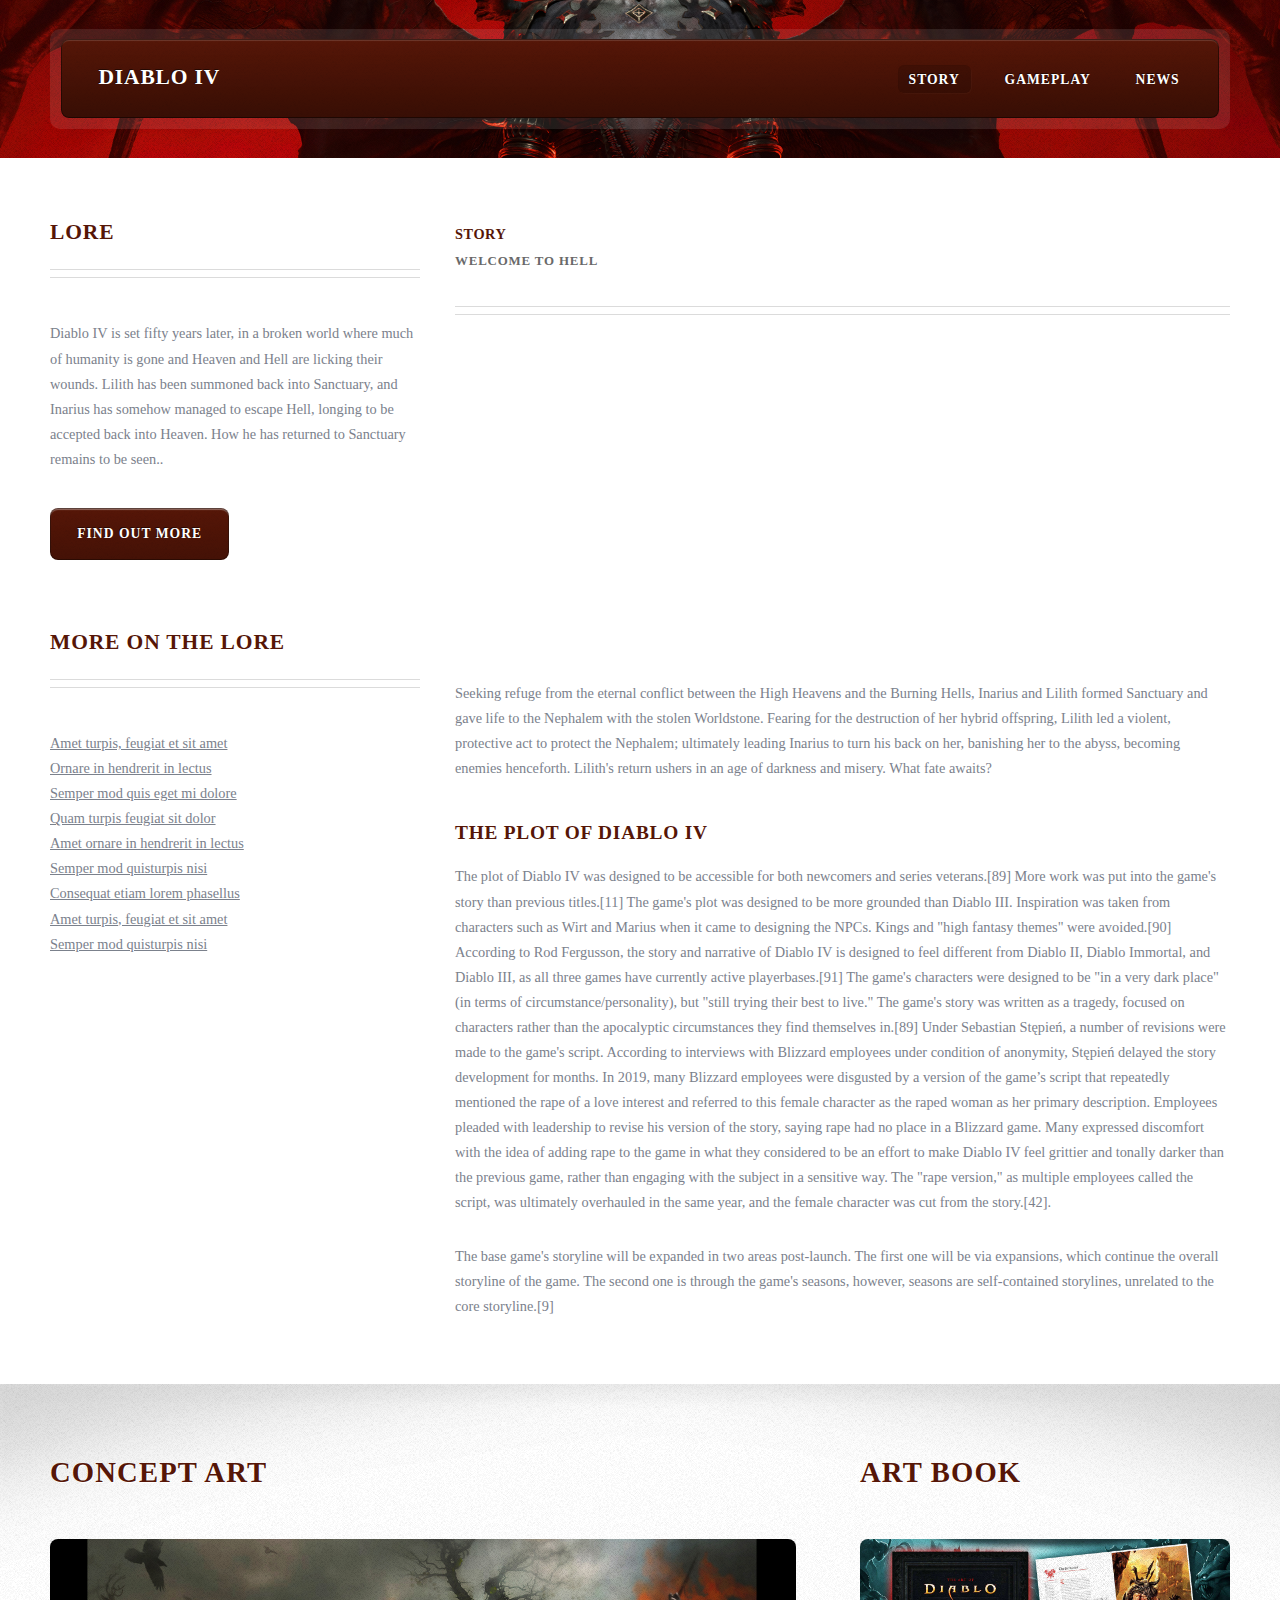
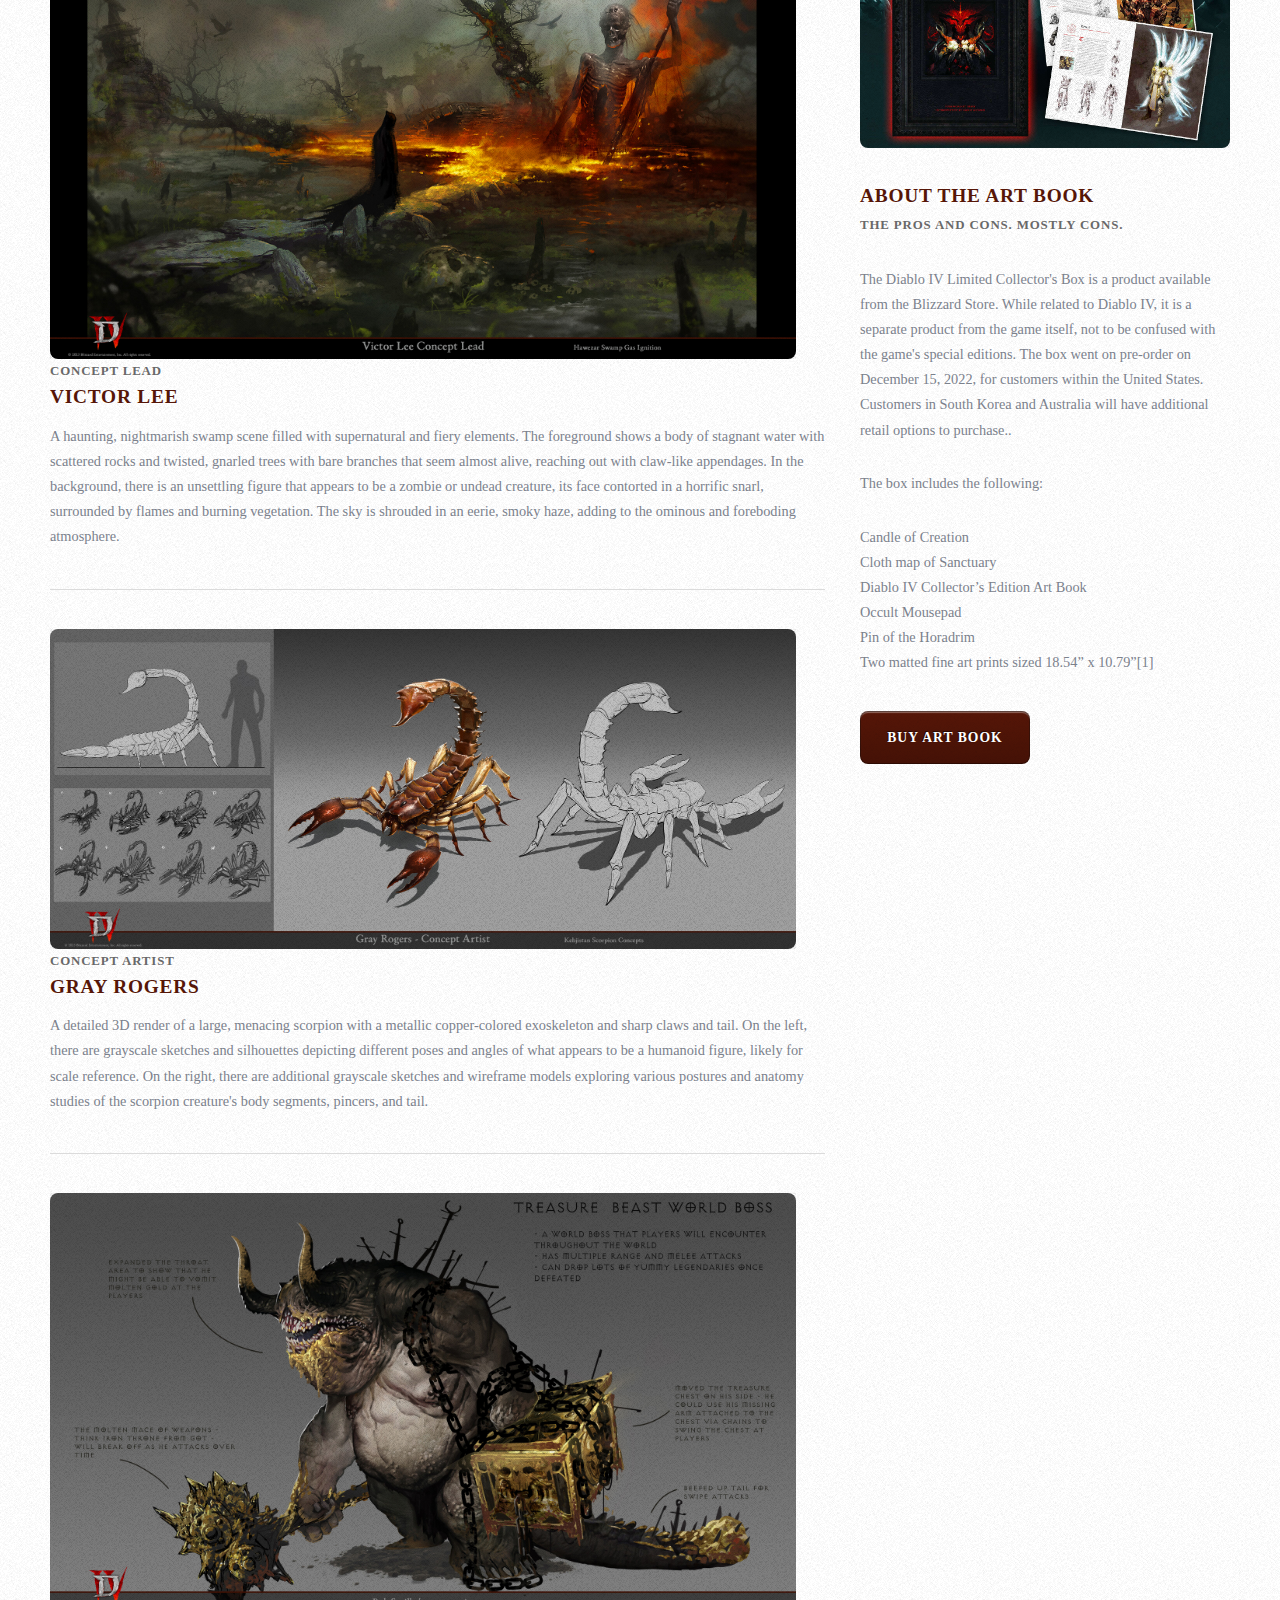
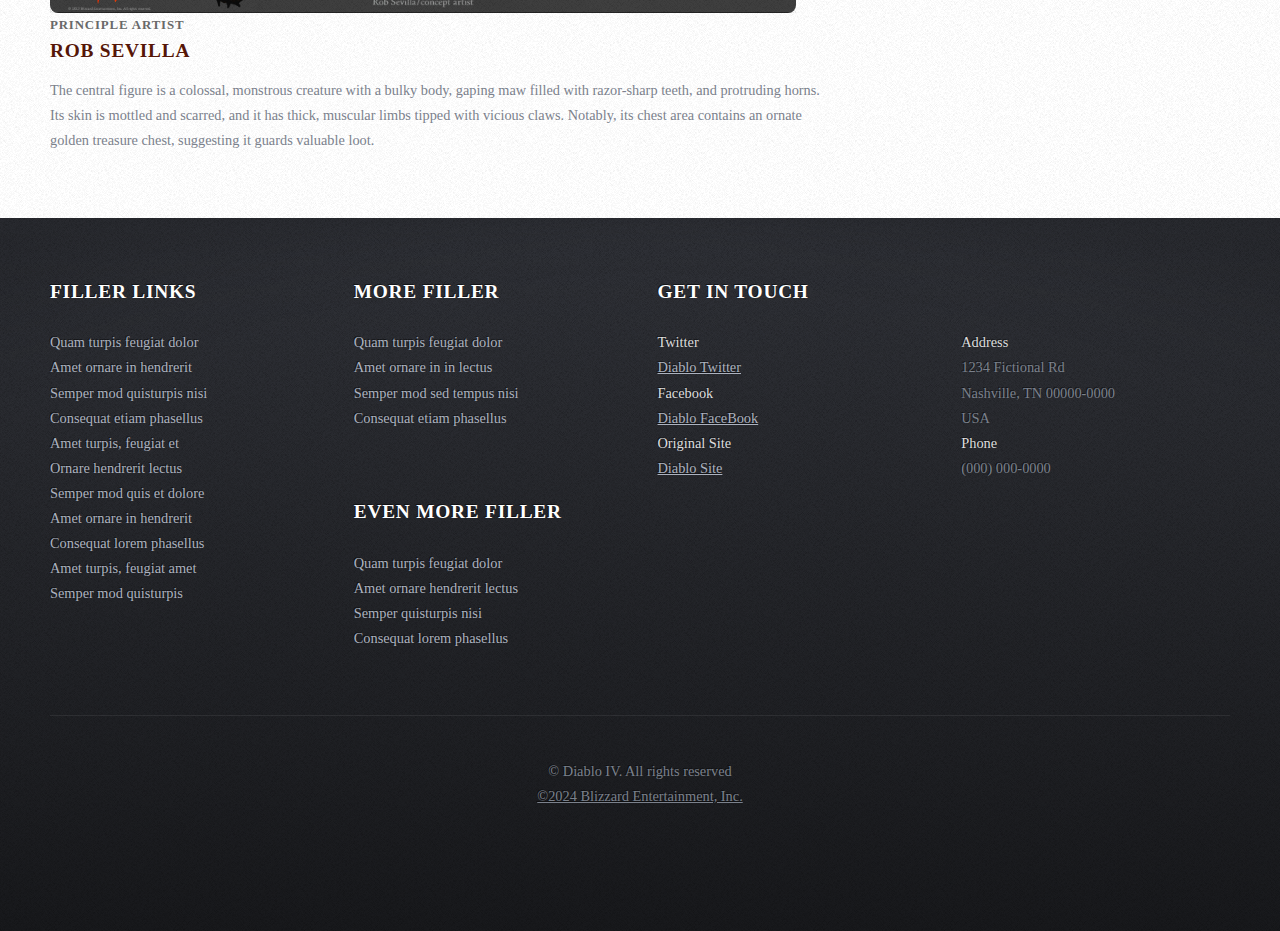
<file: story.html>
<!DOCTYPE HTML>

<html>
	<head>
		<title>Story</title>
		<meta charset="utf-8" />
		<meta name="viewport" content="width=device-width, initial-scale=1, user-scalable=no" />
		<link rel="stylesheet" href="assets/css/main.css" />
		<link href="https://db.onlinewebfonts.com/c/ce7ee1905f939d4e0f4cfcb3470c4d4e?family=Old+Fenris" rel="stylesheet">
	</head>
	<body class="left-sidebar is-preload">
		<div id="page-wrapper">

			<!-- Header Wrapper -->
				<div id="header-wrapper">
					<div class="container">

						<!-- Header -->
							<header id="header">
								<div class="inner">

									<!-- Logo -->
										<h1><a href="index.html" id="logo">Diablo IV</a></h1>

									<!-- Nav -->
										<nav id="nav">
											<ul>
												<li class="current_page_item"><a href="story.html">Story</a></li>
												<li><a href="gameplay.html">Gameplay</a></li>
												<li><a href="news.html">News</a></li>
											</ul>
										</nav>

								</div>
							</header>

					</div>
				</div>

			<!-- Main Wrapper -->
				<div id="main-wrapper">
					<div class="wrapper style2">
						<div class="inner">
							<div class="container">
								<div class="row">
									<div class="col-4 col-12-medium">
										<div id="sidebar">

											<!-- Sidebar -->

												<section>
													<header class="major">
														<h2>Lore</h2>
													</header>
													<p>Diablo IV is set fifty years later, in a broken world where much of humanity is gone and 
														Heaven and Hell are licking their wounds. Lilith has been summoned back into Sanctuary,
														and Inarius has somehow managed to escape Hell, longing to be accepted back into Heaven.
													    How he has returned to Sanctuary remains to be seen..</p>
													<footer>
														<a href="https://diablo.fandom.com/wiki/Diablo_IV" class="button icon solid fa-info-circle">Find out more</a>
													</footer>
												</section>

												<section>
													<header class="major">
														<h2>More on the lore</h2>
													</header>
													<ul class="style2">
														<li><a href="#">Amet turpis, feugiat et sit amet</a></li>
														<li><a href="#">Ornare in hendrerit in lectus</a></li>
														<li><a href="#">Semper mod quis eget mi dolore</a></li>
														<li><a href="#">Quam turpis feugiat sit dolor</a></li>
														<li><a href="#">Amet ornare in hendrerit in lectus</a></li>
														<li><a href="#">Semper mod quisturpis nisi</a></li>
														<li><a href="#">Consequat etiam lorem phasellus</a></li>
														<li><a href="#">Amet turpis, feugiat et sit amet</a></li>
														<li><a href="#">Semper mod quisturpis nisi</a></li>
													</ul>
												</section>

										</div>
									</div>
									<div class="col-8 col-12-medium imp-medium">
										<div id="content">

											<!-- Content -->

												<article>
													<header class="major">
														<h1>Story</h1>
														<p>Welcome to hell</p>
													</header>
													<iframe width="560" height="315" src="https://www.youtube.com/embed/HukrLKMCz1I?si=BUW_7NFUeFM2e0pv&amp;start=1" title="YouTube video player" frameborder="0" allow="accelerometer; autoplay; clipboard-write; encrypted-media; gyroscope; picture-in-picture; web-share" referrerpolicy="strict-origin-when-cross-origin" allowfullscreen></iframe>

													

													<p>Seeking refuge from the eternal conflict between the High Heavens and the Burning 
														Hells, Inarius and Lilith formed Sanctuary and gave life to the Nephalem with the 
														stolen Worldstone. Fearing for the destruction of her hybrid offspring, Lilith 
														led a violent, protective act to protect the Nephalem; ultimately leading Inarius 
														to turn his back on her, banishing her to the abyss, becoming enemies henceforth. 
														Lilith's return ushers in an age of darkness and misery. What fate awaits?</p>

													<h3>The Plot of Diablo IV</h3>
													<p>The plot of Diablo IV was designed to be accessible for both newcomers and series veterans.[89] More work was put into the game's story than previous titles.[11] The game's plot was designed to be more grounded than Diablo III. Inspiration was taken from characters such as Wirt and Marius when it came to designing the NPCs. Kings and "high fantasy themes" were avoided.[90] According to Rod Fergusson, the story and narrative of Diablo IV is designed to feel different from Diablo II, Diablo Immortal, and Diablo III, as all three games have currently active playerbases.[91]

														The game's characters were designed to be "in a very dark place" (in terms of circumstance/personality), but "still trying their best to live." The game's story was written as a tragedy, focused on characters rather than the apocalyptic circumstances they find themselves in.[89]
														
														Under Sebastian Stępień, a number of revisions were made to the game's script. According to interviews with Blizzard employees under condition of anonymity, Stępień delayed the story development for months. In 2019, many Blizzard employees were disgusted by a version of the game’s script that repeatedly mentioned the rape of a love interest and referred to this female character as the raped woman as her primary description. Employees pleaded with leadership to revise his version of the story, saying rape had no place in a Blizzard game. Many expressed discomfort with the idea of adding rape to the game in what they considered to be an effort to make Diablo IV feel grittier and tonally darker than the previous game, rather than engaging with the subject in a sensitive way. The "rape version," as multiple employees called the script, was ultimately overhauled in the same year, and the female character was cut from the story.[42].</p>

													<p>The base game's storyline will be expanded in two areas post-launch. The first one 
														will be via expansions, which continue the overall storyline of the game. The 
														second one is through the game's seasons, however, seasons are self-contained 
														storylines, unrelated to the core storyline.[9]</p>
												</article>

										</div>
									</div>
								</div>
							</div>
						</div>
					</div>
					<div class="wrapper style3">
						<div class="inner">
							<div class="container">
								<div class="row">
									<div class="col-8 col-12-medium">

										<!-- Article list -->
											<section class="box article-list">
												<h2 class="icon fa-file-alt">Concept Art</h2>

												<!-- Excerpt -->
													<article class="box excerpt">
														<a href="#" class="image left"><img src="images/pic04.jpg" alt="" /></a>
														<div>
															<header>
																<p class="date">Concept Lead</p>
																<h3>Victor Lee</h3>
															</header>
															<p>A haunting, nightmarish swamp scene filled with supernatural and fiery elements. The foreground shows a body 
																of stagnant water with scattered rocks and twisted, gnarled trees with bare branches that seem almost alive, 
																reaching out with claw-like appendages.

																In the background, there is an unsettling figure that appears to be a zombie or undead creature, its face 
																contorted in a horrific snarl, surrounded by flames and burning vegetation. The sky is shrouded in an eerie, 
																smoky haze, adding to the ominous and foreboding atmosphere.</p>
														</div>
													</article>

												<!-- Excerpt -->
													<article class="box excerpt">
														<a href="#" class="image left"><img src="images/pic05.jpg" alt="" /></a>
														<div>
															<header>
																<p class="date">Concept Artist</p>
																<h3><a href="#">Gray Rogers</a></h3>
															</header>
															<p>A detailed 3D render of a large, menacing scorpion with a metallic 
																copper-colored exoskeleton and sharp claws and tail.

																On the left, there are grayscale sketches and silhouettes depicting different 
																poses and angles of what appears to be a humanoid figure, likely for scale 
																reference.
																
																On the right, there are additional grayscale sketches and wireframe models 
																exploring various postures and anatomy studies of the scorpion creature's 
																body segments, pincers, and tail.
																</p>
														</div>
													</article>

												<!-- Excerpt -->
													<article class="box excerpt">
														<a href="#" class="image left"><img src="images/pic06.jpg" alt="" /></a>
														<div>
															<header>
																<p class="date">Principle Artist</p>
																<h3><a href="#">Rob Sevilla</a></h3>
															</header>
															<p>The central figure is a colossal, monstrous creature with a bulky body, gaping 
																maw filled with razor-sharp teeth, and protruding horns. Its skin is mottled 
																and scarred, and it has thick, muscular limbs tipped with vicious claws. 
																Notably, its chest area contains an ornate golden treasure chest, suggesting 
																it guards valuable loot.</p>
														</div>
													</article>

											</section>
									</div>
									<div class="col-4 col-12-medium">

										<!-- Spotlight -->
											<section class="box spotlight">
												<h2 class="icon fa-file-alt">Art Book</h2>
												<article>
													<a href="#" class="image featured"><img src="images/pic07.jpg" alt=""></a>
													<header>
														<h3><a href="#">About the Art Book</a></h3>
														<p>The pros and cons. Mostly cons.</p>
													</header>
													<p>The Diablo IV Limited Collector's Box is a product available from the Blizzard Store. 
														While related to Diablo IV, it is a separate product from the game itself, not to be 
														confused with the game's special editions.

														The box went on pre-order on December 15, 2022, for customers within the United States.
														 Customers in South Korea and Australia will have additional retail options to purchase..</p>

													<p>The box includes the following:

                                                        <ul>
														<li>Candle of Creation</li>
														<li>Cloth map of Sanctuary</li>
														<li>Diablo IV Collector’s Edition Art Book</li>
														<li>Occult Mousepad</li>
														<li>Pin of the Horadrim</li>
														<li>Two matted fine art prints sized 18.54” x 10.79”[1]</li> 
														</ul>
													
													</p>
													<footer>
														<a href="https://gear.blizzard.com/collections/diablo-books-art" class="button alt icon solid fa-file-alt">Buy Art Book</a>
													</footer>
												</article>
											</section>

									</div>
								</div>
							</div>
						</div>
					</div>
				</div>

			<!-- Footer Wrapper -->
				<div id="footer-wrapper">
					<footer id="footer" class="container">
						<div class="row">
							<div class="col-3 col-6-medium col-12-small">

								<!-- Links -->
									<section>
										<h2>Filler Links</h2>
										<ul class="divided">
											<li><a href="#">Quam turpis feugiat dolor</a></li>
											<li><a href="#">Amet ornare in hendrerit </a></li>
											<li><a href="#">Semper mod quisturpis nisi</a></li>
											<li><a href="#">Consequat etiam phasellus</a></li>
											<li><a href="#">Amet turpis, feugiat et</a></li>
											<li><a href="#">Ornare hendrerit lectus</a></li>
											<li><a href="#">Semper mod quis et dolore</a></li>
											<li><a href="#">Amet ornare in hendrerit</a></li>
											<li><a href="#">Consequat lorem phasellus</a></li>
											<li><a href="#">Amet turpis, feugiat amet</a></li>
											<li><a href="#">Semper mod quisturpis</a></li>
										</ul>
									</section>

							</div>
							<div class="col-3 col-6-medium col-12-small">

								<!-- Links -->
									<section>
										<h2>More Filler</h2>
										<ul class="divided">
											<li><a href="#">Quam turpis feugiat dolor</a></li>
											<li><a href="#">Amet ornare in in lectus</a></li>
											<li><a href="#">Semper mod sed tempus nisi</a></li>
											<li><a href="#">Consequat etiam phasellus</a></li>
										</ul>
									</section>

								<!-- Links -->
									<section>
										<h2>Even More Filler</h2>
										<ul class="divided">
											<li><a href="#">Quam turpis feugiat dolor</a></li>
											<li><a href="#">Amet ornare hendrerit lectus</a></li>
											<li><a href="#">Semper quisturpis nisi</a></li>
											<li><a href="#">Consequat lorem phasellus</a></li>
										</ul>
									</section>

							</div>
							<div class="col-6 col-12-medium imp-medium">
								<!-- Contact -->
									<section>
										<h2>Get in touch</h2>
										<div>
											<div class="row">
												<div class="col-6 col-12-small">
													<dl class="contact">
														<dt>Twitter</dt>
														<dd><a href="https://x.com/Diablo">Diablo Twitter</a></dd>
														<dt>Facebook</dt>
														<dd><a href="https://www.facebook.com/Diablo.eu/">Diablo FaceBook</a></dd>
														<dt>Original Site</dt>
														<dd><a href="https://diablo4.blizzard.com/en-us/">Diablo Site</a></dd>
													</dl>
												</div>
												<div class="col-6 col-12-small">
													<dl class="contact">
														<dt>Address</dt>
														<dd>
															1234 Fictional Rd<br />
															Nashville, TN 00000-0000<br />
															USA
														</dd>
														<dt>Phone</dt>
														<dd>(000) 000-0000</dd>
													</dl>
												</div>
											</div>
										</div>
									</section>

							</div>
							<div class="col-12">
								<div id="copyright">
									<ul class="menu">
										<li>&copy; Diablo IV. All rights reserved</li><li><a href="https://www.blizzard.com/en-us/">©2024 Blizzard Entertainment, Inc.</a></li>
									</ul>
								</div>
							</div>
						</div>
					</footer>
				</div>

		</div>

		<!-- Scripts -->
			<script src="assets/js/main.js"></script>

	</body>
</html>
</file>
<file: assets/css/main.css>
@import url(https://db.onlinewebfonts.com/c/ce7ee1905f939d4e0f4cfcb3470c4d4e?family=Old+Fenris);
@font-face {
    font-family: "Old Fenris";
    src: url("https://db.onlinewebfonts.com/t/ce7ee1905f939d4e0f4cfcb3470c4d4e.eot");
    src: url("https://db.onlinewebfonts.com/t/ce7ee1905f939d4e0f4cfcb3470c4d4e.eot?#iefix")format("embedded-opentype"),
    url("https://db.onlinewebfonts.com/t/ce7ee1905f939d4e0f4cfcb3470c4d4e.woff2")format("woff2"),
    url("https://db.onlinewebfonts.com/t/ce7ee1905f939d4e0f4cfcb3470c4d4e.woff")format("woff"),
    url("https://db.onlinewebfonts.com/t/ce7ee1905f939d4e0f4cfcb3470c4d4e.ttf")format("truetype"),
    url("https://db.onlinewebfonts.com/t/ce7ee1905f939d4e0f4cfcb3470c4d4e.svg#Old Fenris")format("svg");
}


html, body, div, span, applet, object,
iframe, h1, h2, h3, h4, h5, h6, p, blockquote,
pre, a, abbr, acronym, address, big, cite,
code, del, dfn, em, img, ins, kbd, q, s, samp,
small, strike, strong, sub, sup, tt, var, b,
u, i, center, dl, dt, dd, ol, ul, li, fieldset,
form, label, legend, table, caption, tbody,
tfoot, thead, tr, th, td, article, aside,
canvas, details, embed, figure, figcaption,
footer, header, hgroup, menu, nav, output, ruby,
section, summary, time, mark, audio, video {
	font-family: "Old Fenris";
	margin: 0;
	padding: 0;
	border: 0;
	font-size: 100%;
	font: inherit;
	vertical-align: baseline;}

article, aside, details, figcaption, figure,
footer, header, hgroup, menu, nav, section {
	display: block;}

body {
	line-height: 1;
	font-family: "Old Fenris";
}

ol, ul {
	list-style: none;
}

blockquote, q {
	quotes: none;
}

	blockquote:before, blockquote:after, q:before, q:after {
		content: '';
		content: none;
	}

table {
	border-collapse: collapse;
	border-spacing: 0;
}

body {
	-webkit-text-size-adjust: none;
}

mark {
	background-color: transparent;
	color: inherit;
}

input::-moz-focus-inner {
	border: 0;
	padding: 0;
}

input, select, textarea {
	-moz-appearance: none;
	-webkit-appearance: none;
	-ms-appearance: none;
	appearance: none;
}

/* Basic */

	html {
		box-sizing: border-box;
	}

	*, *:before, *:after {
		box-sizing: inherit;
	}

	@-ms-viewport {
		width: device-width;
	}

	body {
		background: #303238 url("images/bg01.png");
	}

		body.is-preload * {
			-moz-transition: none !important;
			-webkit-transition: none !important;
			-ms-transition: none !important;
			transition: none !important;
			-moz-animation: none !important;
			-webkit-animation: none !important;
			-ms-animation: none !important;
			animation: none !important;
		}

	body, input, select, textarea {
		font-family: "Old Fenris";
		color: #7b818c;
		font-weight: 400;
		font-size: 11pt;
		line-height: 1.85em;
	}

	a {
		color: inherit;
		text-decoration: underline;
	}

		a:hover {
			text-decoration: none;
		}

	h1, h2, h3, h4, h5, h6 {
		text-transform: uppercase;
		font-weight: 800;
		letter-spacing: 0.04em;
		color: #561607;
		margin: 0 0 1em 0;
	}

	h1 a, h2 a, h3 a, h4 a, h5 a, h6 a {
		color: inherit;
		text-decoration: none;
		outline: 0;
	}

	h2 {
		font-size: 2em;
		margin: 0 0 1.5em 0;
		line-height: 1em;
	}

		h2.icon {
			line-height: 48px;
		}

			h2.icon:before {
				position: relative;
				top: 0.05em;
				margin-right: 0.5em;
				opacity: 0.25;
			}

	h3 {
		font-size: 1.35em;
		margin-top: 2em;
	}

	b, strong {
		color: #404248;
		font-weight: 700;
	}

	i, em {
		font-style: italic;
	}

	br.clear {
		clear: both;
	}

	sub {
		position: relative;
		top: 0.5em;
		font-size: 0.8em;
	}

	sup {
		position: relative;
		top: -0.5em;
		font-size: 0.8em;
	}

	hr {
		border: 0;
		border-top: solid 1px #ddd;
	}

	blockquote {
		border-left: solid 0.5em #ddd;
		padding: 1em 0 1em 2em;
		font-style: italic;
	}

	p, ul, ol, dl, table {
		margin-bottom: 2em;
	}

	.date {
		display: block;
		text-transform: uppercase;
		font-weight: 700;
		letter-spacing: 0.065em;
		font-size: 0.9em;
		color: #696969;
		margin: 0 0 0.25em 0;
	}

/* Container */

	.container {
		margin: 0 auto;
		max-width: calc(100% - 100px);
		width: 1200px;
	}

		@media screen and (max-width: 1280px) {

			.container {
				width: 100%;
			}

		}

		@media screen and (max-width: 980px) {

			.container {
				width: 100%;
			}

		}

		@media screen and (max-width: 736px) {

			.container {
				width: 100%;
				max-width: 100%;
			}

		}

/* Row */

	.row {
		display: flex;
		flex-wrap: wrap;
		box-sizing: border-box;
		align-items: stretch;
	}

		.row > * {
			box-sizing: border-box;
		}

		.row.gtr-uniform > * > :last-child {
			margin-bottom: 0;
		}

		.row.aln-left {
			justify-content: flex-start;
		}

		.row.aln-center {
			justify-content: center;
		}

		.row.aln-right {
			justify-content: flex-end;
		}

		.row.aln-top {
			align-items: flex-start;
		}

		.row.aln-middle {
			align-items: center;
		}

		.row.aln-bottom {
			align-items: flex-end;
		}

		.row > .imp {
			order: -1;
		}

		.row > .col-1 {
			width: 8.33333%;
		}

		.row > .off-1 {
			margin-left: 8.33333%;
		}

		.row > .col-2 {
			width: 16.66667%;
		}

		.row > .off-2 {
			margin-left: 16.66667%;
		}

		.row > .col-3 {
			width: 25%;
		}

		.row > .off-3 {
			margin-left: 25%;
		}

		.row > .col-4 {
			width: 33.33333%;
		}

		.row > .off-4 {
			margin-left: 33.33333%;
		}

		.row > .col-5 {
			width: 41.66667%;
		}

		.row > .off-5 {
			margin-left: 41.66667%;
		}

		.row > .col-6 {
			width: 50%;
		}

		.row > .off-6 {
			margin-left: 50%;
		}

		.row > .col-7 {
			width: 58.33333%;
		}

		.row > .off-7 {
			margin-left: 58.33333%;
		}

		.row > .col-8 {
			width: 66.66667%;
		}

		.row > .off-8 {
			margin-left: 66.66667%;
		}

		.row > .col-9 {
			width: 75%;
		}

		.row > .off-9 {
			margin-left: 75%;
		}

		.row > .col-10 {
			width: 83.33333%;
		}

		.row > .off-10 {
			margin-left: 83.33333%;
		}

		.row > .col-11 {
			width: 91.66667%;
		}

		.row > .off-11 {
			margin-left: 91.66667%;
		}

		.row > .col-12 {
			width: 100%;
		}

		.row > .off-12 {
			margin-left: 100%;
		}

		.row.gtr-0 {
			margin-top: 0px;
			margin-left: 0px;
		}

			.row.gtr-0 > * {
				padding: 0px 0 0 0px;
			}

			.row.gtr-0.gtr-uniform {
				margin-top: 0px;
			}

				.row.gtr-0.gtr-uniform > * {
					padding-top: 0px;
				}

		.row.gtr-25 {
			margin-top: -12.5px;
			margin-left: -12.5px;
		}

			.row.gtr-25 > * {
				padding: 12.5px 0 0 12.5px;
			}

			.row.gtr-25.gtr-uniform {
				margin-top: -12.5px;
			}

				.row.gtr-25.gtr-uniform > * {
					padding-top: 12.5px;
				}

		.row.gtr-50 {
			margin-top: -25px;
			margin-left: -25px;
		}

			.row.gtr-50 > * {
				padding: 25px 0 0 25px;
			}

			.row.gtr-50.gtr-uniform {
				margin-top: -25px;
			}

				.row.gtr-50.gtr-uniform > * {
					padding-top: 25px;
				}

		.row {
			margin-top: -50px;
			margin-left: -50px;
		}

			.row > * {
				padding: 50px 0 0 50px;
			}

			.row.gtr-uniform {
				margin-top: -50px;
			}

				.row.gtr-uniform > * {
					padding-top: 50px;
				}

		.row.gtr-150 {
			margin-top: -75px;
			margin-left: -75px;
		}

			.row.gtr-150 > * {
				padding: 75px 0 0 75px;
			}

			.row.gtr-150.gtr-uniform {
				margin-top: -75px;
			}

				.row.gtr-150.gtr-uniform > * {
					padding-top: 75px;
				}

		.row.gtr-200 {
			margin-top: -100px;
			margin-left: -100px;
		}

			.row.gtr-200 > * {
				padding: 100px 0 0 100px;
			}

			.row.gtr-200.gtr-uniform {
				margin-top: -100px;
			}

				.row.gtr-200.gtr-uniform > * {
					padding-top: 100px;
				}

		@media screen and (max-width: 1280px) {

			.row {
				display: flex;
				flex-wrap: wrap;
				box-sizing: border-box;
				align-items: stretch;
			}

				.row > * {
					box-sizing: border-box;
				}

				.row.gtr-uniform > * > :last-child {
					margin-bottom: 0;
				}

				.row.aln-left {
					justify-content: flex-start;
				}

				.row.aln-center {
					justify-content: center;
				}

				.row.aln-right {
					justify-content: flex-end;
				}

				.row.aln-top {
					align-items: flex-start;
				}

				.row.aln-middle {
					align-items: center;
				}

				.row.aln-bottom {
					align-items: flex-end;
				}

				.row > .imp-large {
					order: -1;
				}

				.row > .col-1-large {
					width: 8.33333%;
				}

				.row > .off-1-large {
					margin-left: 8.33333%;
				}

				.row > .col-2-large {
					width: 16.66667%;
				}

				.row > .off-2-large {
					margin-left: 16.66667%;
				}

				.row > .col-3-large {
					width: 25%;
				}

				.row > .off-3-large {
					margin-left: 25%;
				}

				.row > .col-4-large {
					width: 33.33333%;
				}

				.row > .off-4-large {
					margin-left: 33.33333%;
				}

				.row > .col-5-large {
					width: 41.66667%;
				}

				.row > .off-5-large {
					margin-left: 41.66667%;
				}

				.row > .col-6-large {
					width: 50%;
				}

				.row > .off-6-large {
					margin-left: 50%;
				}

				.row > .col-7-large {
					width: 58.33333%;
				}

				.row > .off-7-large {
					margin-left: 58.33333%;
				}

				.row > .col-8-large {
					width: 66.66667%;
				}

				.row > .off-8-large {
					margin-left: 66.66667%;
				}

				.row > .col-9-large {
					width: 75%;
				}

				.row > .off-9-large {
					margin-left: 75%;
				}

				.row > .col-10-large {
					width: 83.33333%;
				}

				.row > .off-10-large {
					margin-left: 83.33333%;
				}

				.row > .col-11-large {
					width: 91.66667%;
				}

				.row > .off-11-large {
					margin-left: 91.66667%;
				}

				.row > .col-12-large {
					width: 100%;
				}

				.row > .off-12-large {
					margin-left: 100%;
				}

				.row.gtr-0 {
					margin-top: 0px;
					margin-left: 0px;
				}

					.row.gtr-0 > * {
						padding: 0px 0 0 0px;
					}

					.row.gtr-0.gtr-uniform {
						margin-top: 0px;
					}

						.row.gtr-0.gtr-uniform > * {
							padding-top: 0px;
						}

				.row.gtr-25 {
					margin-top: -8.75px;
					margin-left: -8.75px;
				}

					.row.gtr-25 > * {
						padding: 8.75px 0 0 8.75px;
					}

					.row.gtr-25.gtr-uniform {
						margin-top: -8.75px;
					}

						.row.gtr-25.gtr-uniform > * {
							padding-top: 8.75px;
						}

				.row.gtr-50 {
					margin-top: -17.5px;
					margin-left: -17.5px;
				}

					.row.gtr-50 > * {
						padding: 17.5px 0 0 17.5px;
					}

					.row.gtr-50.gtr-uniform {
						margin-top: -17.5px;
					}

						.row.gtr-50.gtr-uniform > * {
							padding-top: 17.5px;
						}

				.row {
					margin-top: -35px;
					margin-left: -35px;
				}

					.row > * {
						padding: 35px 0 0 35px;
					}

					.row.gtr-uniform {
						margin-top: -35px;
					}

						.row.gtr-uniform > * {
							padding-top: 35px;
						}

				.row.gtr-150 {
					margin-top: -52.5px;
					margin-left: -52.5px;
				}

					.row.gtr-150 > * {
						padding: 52.5px 0 0 52.5px;
					}

					.row.gtr-150.gtr-uniform {
						margin-top: -52.5px;
					}

						.row.gtr-150.gtr-uniform > * {
							padding-top: 52.5px;
						}

				.row.gtr-200 {
					margin-top: -70px;
					margin-left: -70px;
				}

					.row.gtr-200 > * {
						padding: 70px 0 0 70px;
					}

					.row.gtr-200.gtr-uniform {
						margin-top: -70px;
					}

						.row.gtr-200.gtr-uniform > * {
							padding-top: 70px;
						}

		}

		@media screen and (max-width: 980px) {

			.row {
				display: flex;
				flex-wrap: wrap;
				box-sizing: border-box;
				align-items: stretch;
			}

				.row > * {
					box-sizing: border-box;
				}

				.row.gtr-uniform > * > :last-child {
					margin-bottom: 0;
				}

				.row.aln-left {
					justify-content: flex-start;
				}

				.row.aln-center {
					justify-content: center;
				}

				.row.aln-right {
					justify-content: flex-end;
				}

				.row.aln-top {
					align-items: flex-start;
				}

				.row.aln-middle {
					align-items: center;
				}

				.row.aln-bottom {
					align-items: flex-end;
				}

				.row > .imp-medium {
					order: -1;
				}

				.row > .col-1-medium {
					width: 8.33333%;
				}

				.row > .off-1-medium {
					margin-left: 8.33333%;
				}

				.row > .col-2-medium {
					width: 16.66667%;
				}

				.row > .off-2-medium {
					margin-left: 16.66667%;
				}

				.row > .col-3-medium {
					width: 25%;
				}

				.row > .off-3-medium {
					margin-left: 25%;
				}

				.row > .col-4-medium {
					width: 33.33333%;
				}

				.row > .off-4-medium {
					margin-left: 33.33333%;
				}

				.row > .col-5-medium {
					width: 41.66667%;
				}

				.row > .off-5-medium {
					margin-left: 41.66667%;
				}

				.row > .col-6-medium {
					width: 50%;
				}

				.row > .off-6-medium {
					margin-left: 50%;
				}

				.row > .col-7-medium {
					width: 58.33333%;
				}

				.row > .off-7-medium {
					margin-left: 58.33333%;
				}

				.row > .col-8-medium {
					width: 66.66667%;
				}

				.row > .off-8-medium {
					margin-left: 66.66667%;
				}

				.row > .col-9-medium {
					width: 75%;
				}

				.row > .off-9-medium {
					margin-left: 75%;
				}

				.row > .col-10-medium {
					width: 83.33333%;
				}

				.row > .off-10-medium {
					margin-left: 83.33333%;
				}

				.row > .col-11-medium {
					width: 91.66667%;
				}

				.row > .off-11-medium {
					margin-left: 91.66667%;
				}

				.row > .col-12-medium {
					width: 100%;
				}

				.row > .off-12-medium {
					margin-left: 100%;
				}

				.row.gtr-0 {
					margin-top: 0px;
					margin-left: 0px;
				}

					.row.gtr-0 > * {
						padding: 0px 0 0 0px;
					}

					.row.gtr-0.gtr-uniform {
						margin-top: 0px;
					}

						.row.gtr-0.gtr-uniform > * {
							padding-top: 0px;
						}

				.row.gtr-25 {
					margin-top: -12.5px;
					margin-left: -12.5px;
				}

					.row.gtr-25 > * {
						padding: 12.5px 0 0 12.5px;
					}

					.row.gtr-25.gtr-uniform {
						margin-top: -12.5px;
					}

						.row.gtr-25.gtr-uniform > * {
							padding-top: 12.5px;
						}

				.row.gtr-50 {
					margin-top: -25px;
					margin-left: -25px;
				}

					.row.gtr-50 > * {
						padding: 25px 0 0 25px;
					}

					.row.gtr-50.gtr-uniform {
						margin-top: -25px;
					}

						.row.gtr-50.gtr-uniform > * {
							padding-top: 25px;
						}

				.row {
					margin-top: -50px;
					margin-left: -50px;
				}

					.row > * {
						padding: 50px 0 0 50px;
					}

					.row.gtr-uniform {
						margin-top: -50px;
					}

						.row.gtr-uniform > * {
							padding-top: 50px;
						}

				.row.gtr-150 {
					margin-top: -75px;
					margin-left: -75px;
				}

					.row.gtr-150 > * {
						padding: 75px 0 0 75px;
					}

					.row.gtr-150.gtr-uniform {
						margin-top: -75px;
					}

						.row.gtr-150.gtr-uniform > * {
							padding-top: 75px;
						}

				.row.gtr-200 {
					margin-top: -100px;
					margin-left: -100px;
				}

					.row.gtr-200 > * {
						padding: 100px 0 0 100px;
					}

					.row.gtr-200.gtr-uniform {
						margin-top: -100px;
					}

						.row.gtr-200.gtr-uniform > * {
							padding-top: 100px;
						}

		}

		@media screen and (max-width: 736px) {

			.row {
				display: flex;
				flex-wrap: wrap;
				box-sizing: border-box;
				align-items: stretch;
			}

				.row > * {
					box-sizing: border-box;
				}

				.row.gtr-uniform > * > :last-child {
					margin-bottom: 0;
				}

				.row.aln-left {
					justify-content: flex-start;
				}

				.row.aln-center {
					justify-content: center;
				}

				.row.aln-right {
					justify-content: flex-end;
				}

				.row.aln-top {
					align-items: flex-start;
				}

				.row.aln-middle {
					align-items: center;
				}

				.row.aln-bottom {
					align-items: flex-end;
				}

				.row > .imp-small {
					order: -1;
				}

				.row > .col-1-small {
					width: 8.33333%;
				}

				.row > .off-1-small {
					margin-left: 8.33333%;
				}

				.row > .col-2-small {
					width: 16.66667%;
				}

				.row > .off-2-small {
					margin-left: 16.66667%;
				}

				.row > .col-3-small {
					width: 25%;
				}

				.row > .off-3-small {
					margin-left: 25%;
				}

				.row > .col-4-small {
					width: 33.33333%;
				}

				.row > .off-4-small {
					margin-left: 33.33333%;
				}

				.row > .col-5-small {
					width: 41.66667%;
				}

				.row > .off-5-small {
					margin-left: 41.66667%;
				}

				.row > .col-6-small {
					width: 50%;
				}

				.row > .off-6-small {
					margin-left: 50%;
				}

				.row > .col-7-small {
					width: 58.33333%;
				}

				.row > .off-7-small {
					margin-left: 58.33333%;
				}

				.row > .col-8-small {
					width: 66.66667%;
				}

				.row > .off-8-small {
					margin-left: 66.66667%;
				}

				.row > .col-9-small {
					width: 75%;
				}

				.row > .off-9-small {
					margin-left: 75%;
				}

				.row > .col-10-small {
					width: 83.33333%;
				}

				.row > .off-10-small {
					margin-left: 83.33333%;
				}

				.row > .col-11-small {
					width: 91.66667%;
				}

				.row > .off-11-small {
					margin-left: 91.66667%;
				}

				.row > .col-12-small {
					width: 100%;
				}

				.row > .off-12-small {
					margin-left: 100%;
				}

				.row.gtr-0 {
					margin-top: 0px;
					margin-left: 0px;
				}

					.row.gtr-0 > * {
						padding: 0px 0 0 0px;
					}

					.row.gtr-0.gtr-uniform {
						margin-top: 0px;
					}

						.row.gtr-0.gtr-uniform > * {
							padding-top: 0px;
						}

				.row.gtr-25 {
					margin-top: -2.5px;
					margin-left: -2.5px;
				}

					.row.gtr-25 > * {
						padding: 2.5px 0 0 2.5px;
					}

					.row.gtr-25.gtr-uniform {
						margin-top: -2.5px;
					}

						.row.gtr-25.gtr-uniform > * {
							padding-top: 2.5px;
						}

				.row.gtr-50 {
					margin-top: -5px;
					margin-left: -5px;
				}

					.row.gtr-50 > * {
						padding: 5px 0 0 5px;
					}

					.row.gtr-50.gtr-uniform {
						margin-top: -5px;
					}

						.row.gtr-50.gtr-uniform > * {
							padding-top: 5px;
						}

				.row {
					margin-top: -10px;
					margin-left: -10px;
				}

					.row > * {
						padding: 10px 0 0 10px;
					}

					.row.gtr-uniform {
						margin-top: -10px;
					}

						.row.gtr-uniform > * {
							padding-top: 10px;
						}

				.row.gtr-150 {
					margin-top: -15px;
					margin-left: -15px;
				}

					.row.gtr-150 > * {
						padding: 15px 0 0 15px;
					}

					.row.gtr-150.gtr-uniform {
						margin-top: -15px;
					}

						.row.gtr-150.gtr-uniform > * {
							padding-top: 15px;
						}

				.row.gtr-200 {
					margin-top: -20px;
					margin-left: -20px;
				}

					.row.gtr-200 > * {
						padding: 20px 0 0 20px;
					}

					.row.gtr-200.gtr-uniform {
						margin-top: -20px;
					}

						.row.gtr-200.gtr-uniform > * {
							padding-top: 20px;
						}

		}

/* Section/Article */

	section, article {
		margin-bottom: 5em;
	}

	section > :last-child,
	article > :last-child,
	section:last-child,
	article:last-child {
		margin-bottom: 0;
	}

	header {
		margin: 0 0 2em 0;
	}

		header h2, header h3 {
			margin: 0 0 0.25em 0;
		}

		header p {
			display: block;
			text-transform: uppercase;
			font-weight: 700;
			letter-spacing: 0.065em;
			font-size: 0.9em;
			color: #696969;
			margin: 0;
		}

			header p strong {
				color: #404248;
				font-weight: 800;
			}

	footer {
		margin: 2.5em 0 0 0;
	}

	header.major {
		border-bottom: solid 1px #dbdbdb;
		margin: 0 0 3em 0;
	}

		header.major:after {
			content: '';
			display: block;
			border-top: solid 1px #dbdbdb;
			height: 8px;
		}

		header.major h2, header.major h3 {
			margin: 0 0 1.2em 0;
		}

		header.major p {
			margin: 0 0 1.5em 0;
			position: relative;
			top: -1em;
		}

/* Forms */

	form label {
		display: block;
		text-transform: uppercase;
		font-weight: 800;
		letter-spacing: 0.04em;
		color: #404248;
		margin: 0 0 1em 0;
		font-size: 0.8em;
	}

	form input[type="text"],
	form input[type="email"],
	form input[type="password"],
	form select,
	form textarea {
		-webkit-appearance: none;
		display: block;
		width: 100%;
		border-radius: 8px;
		border: solid 1px #eee;
	}

	form input[type="text"]:focus,
	form input[type="email"]:focus,
	form input[type="password"]:focus,
	form select:focus,
	form textarea:focus {
		box-shadow: 0 0 2px 1px #4091bf;
	}

	form input[type="text"],
	form input[type="email"],
	form input[type="password"] {
		line-height: 3em;
		padding: 0 1em;
	}

	form select {
		line-height: 3em;
		padding: 0 1em;
	}

	form textarea {
		min-height: 9em;
		padding: 1em;
	}

	form ::-webkit-input-placeholder,
	form :-moz-placeholder,
	form ::-moz-placeholder,
	form :-ms-input-placeholder {
		color: #555 !important;
	}

	form ::-moz-focus-inner {
		border: 0;
	}

/* Tables */

	table {
		width: 100%;
	}

		table.default {
			width: 100%;
		}

			table.default tr {
				border-top: solid 1px #eee;
			}

				table.default tr:first-child {
					border-top: 0;
				}

			table.default td {
				padding: 0.5em 1em 0.5em 1em;
			}

			table.default th {
				text-align: left;
				padding: 0.5em 1em 0.5em 1em;
				text-transform: uppercase;
				font-weight: 800;
				letter-spacing: 0.04em;
				margin: 0 0 1em 0;
				font-size: 0.8em;
			}

			table.default thead {
				background: #404248;
				color: #fff;
			}

/* Image */

	.image {
		position: relative;
		display: inline-block;
	}

		.image img {
			display: block;
			width: 100%;
			border-radius: 8px;
		}

		.image:before {
			content: '';
			display: block;
			position: absolute;
			left: 0;
			top: 0;
			background: url("images/bg01.png");
			width: 100%;
			height: 100%;
			opacity: 0.75;
		}

		.image.fit {
			display: block;
			width: 100%;
		}

		.image.featured {
			display: block;
			width: 100%;
			margin: 0 0 2.5em 0;
		}

		.image.left {
			float: left;
			margin: 0 2em 2em 0;
		}

		.image.centered {
			display: block;
			margin: 0 0 2.5em 0;
		}

			.image.centered img {
				margin: 0 auto;
				width: auto;
			}

/* Button */

	input[type="button"],
	input[type="submit"],
	input[type="reset"],
	button,
	.button {
		background-image: -moz-linear-gradient(top, rgba(0, 0, 0, 0), rgba(0, 0, 0, 0.2)), url("images/bg02.png");
		background-image: -webkit-linear-gradient(top, rgba(0, 0, 0, 0), rgba(0, 0, 0, 0.2)), url("images/bg02.png");
		background-image: -ms-linear-gradient(top, rgba(0, 0, 0, 0), rgba(0, 0, 0, 0.2)), url("images/bg02.png");
		background-image: linear-gradient(top, rgba(0, 0, 0, 0), rgba(0, 0, 0, 0.2)), url("images/bg02.png");
		-moz-transition: background-color 0.2s ease-in-out;
		-webkit-transition: background-color 0.2s ease-in-out;
		-ms-transition: background-color 0.2s ease-in-out;
		transition: background-color 0.2s ease-in-out;
		-webkit-appearance: none;
		position: relative;
		display: inline-block;
		background-color: #561607;
		border-radius: 8px;
		box-shadow: inset 0px 0px 0px 1px rgba(0, 0, 0, 0.35), inset 0px 2px 1px 0px rgba(255, 255, 255, 0.35);
		text-shadow: -1px -1px 0 rgba(0, 0, 0, 0.5);
		color: #fff !important;
		text-decoration: none;
		text-transform: uppercase;
		font-weight: 800;
		font-size: 0.95em;
		letter-spacing: 0.075em;
		padding: 1em 2em;
		outline: 0;
		border: 0;
		white-space: nowrap;
		cursor: pointer;
	}

		input[type="button"].icon:before,
		input[type="submit"].icon:before,
		input[type="reset"].icon:before,
		button.icon:before,
		.button.icon:before {
			opacity: 0.5;
			margin-right: 0.5em;
			position: relative;
			top: 0.05em;
		}

		input[type="button"]:hover,
		input[type="submit"]:hover,
		input[type="reset"]:hover,
		button:hover,
		.button:hover {
			background-color: #561607;
		}

		input[type="button"]:active,
		input[type="submit"]:active,
		input[type="reset"]:active,
		button:active,
		.button:active {
			background-color:#561607;
		}

		input[type="button"].medium,
		input[type="submit"].medium,
		input[type="reset"].medium,
		button.medium,
		.button.medium {
			font-size: 1.25em;
			padding: 1em 2.25em;
		}

		input[type="button"].large,
		input[type="submit"].large,
		input[type="reset"].large,
		button.large,
		.button.large {
			font-size: 1.5em;
			padding: 1em 2.25em;
		}

		input[type="button"].alt,
		input[type="submit"].alt,
		input[type="reset"].alt,
		button.alt,
		.button.alt {
			background-color: #561607;
		}

			input[type="button"].alt:hover,
			input[type="submit"].alt:hover,
			input[type="reset"].alt:hover,
			button.alt:hover,
			.button.alt:hover {
				background-color: #561607;
			}

			input[type="button"].alt:active,
			input[type="submit"].alt:active,
			input[type="reset"].alt:active,
			button.alt:active,
			.button.alt:active {
				background-color: #561607;
			}

/* Box */

	.box.excerpt {
		position: relative;
		overflow: hidden;
	}

		.box.excerpt header {
			margin: 0 0 1em 0;
		}

		.box.excerpt .image, .box.excerpt p {
			margin-bottom: 0;
		}

	.box.feature1 {
		text-align: center;
	}

		.box.feature1 header {
			margin-bottom: 3em;
		}

			.box.feature1 header.first h2 {
				font-size: 2.5em;
			}

			.box.feature1 header.first p {
				font-size: 1.2em;
			}

			.box.feature1 header.second {
				position: relative;
				display: inline-block;
				text-align: left;
				margin: 0 auto;
				white-space: nowrap;
				left: 24px;
			}

				.box.feature1 header.second p {
					line-height: 1em;
				}

				.box.feature1 header.second:before {
					font-size: 48px;
					position: absolute;
					right: 100%;
					margin-right: 18px;
					opacity: 0.5;
					bottom: -4px;
				}

	.box.feature2 {
		text-align: center;
	}

	.box.article-list article {
		border-bottom: solid 1px #dbdbdb;
		margin: 0 0 2.75em 0;
		padding: 0 0 2.75em 0;
	}

		.box.article-list article:last-child {
			border-bottom: 0;
			margin-bottom: 0;
			padding-bottom: 0;
		}

/* Icons */

	.icon {
		text-decoration: none;
		text-decoration: none;
	}

		.icon:before {
			-moz-osx-font-smoothing: grayscale;
			-webkit-font-smoothing: antialiased;
			display: inline-block;
			font-style: normal;
			font-variant: normal;
			text-rendering: auto;
			line-height: 1;
			text-transform: none !important;
			font-family: "Old Fenris";
			font-weight: 400;
		}

		.icon.solid:before {
			font-weight: 900;
		}

		.icon.brands:before {
			font-family: "Old Fenris";
		}

		.icon > .label {
			display: none;
		}

/* Nav */

	#nav {
		position: absolute;
		right: 2em;
		top: 0;
		line-height: 5.5em;
	}

		#nav > ul > li {
			float: left;
			padding: 0 0.8em 0 0.8em;
		}

			#nav > ul > li > a, #nav > ul > li > span {
				color: #fff;
				text-decoration: none;
				text-transform: uppercase;
				font-weight: 800;
				font-size: 0.95em;
				letter-spacing: 0.075em;
				padding: 0.5em 0.8em 0.5em 0.8em;
				border-radius: 6px;
				outline: 0;
			}

			#nav > ul > li.active > a,
			#nav > ul > li.current_page_item > a,
			#nav > ul > li.active > span,
			#nav > ul > li.current_page_item > span {
				background: rgba(0, 0, 0, 0.15);
				box-shadow: inset 1px 1px 0px 0px rgba(0, 0, 0, 0.025), 1px 1px 0px 0px rgba(255, 255, 255, 0.025);
			}

			#nav > ul > li:last-child {
				padding-right: 0;
			}

			#nav > ul > li > ul {
				display: none;
			}

	.dropotron {
		background-image: -moz-linear-gradient(top, rgba(0, 0, 0, 0.35), rgba(0, 0, 0, 0)), url("images/bg02.png");
		background-image: -webkit-linear-gradient(top, rgba(0, 0, 0, 0.35), rgba(0, 0, 0, 0)), url("images/bg02.png");
		background-image: -ms-linear-gradient(top, rgba(0, 0, 0, 0.35), rgba(0, 0, 0, 0)), url("images/bg02.png");
		background-image: linear-gradient(top, rgba(0, 0, 0, 0.35), rgba(0, 0, 0, 0)), url("images/bg02.png");
		position: relative;
		background-color: #3B3E45;
		background-color: rgba(59, 62, 69, 0.9);
		border-radius: 8px;
		box-shadow: inset 0px 0px 0px 1px rgba(0, 0, 0, 0.5), inset 0px 0px 0px 2px rgba(255, 255, 255, 0.075), inset 0px 2px 1px 0px rgba(255, 255, 255, 0.2), 0px 2px 14px 0px rgba(0, 0, 0, 0.4);
		text-shadow: -1px -1px 0 rgba(0, 0, 0, 0.5);
		padding: 1.5em;
		line-height: 2.5em;
		min-width: 15em;
	}

		.dropotron.level-0 {
			border-top-left-radius: 0;
			border-top-right-radius: 0;
			margin-top: -2px;
			box-shadow: inset 0px 0px 0px 1px rgba(0, 0, 0, 0.5), inset 0px 0px 0px 2px rgba(255, 255, 255, 0.075), 0px 2px 14px 0px rgba(0, 0, 0, 0.4);
		}

		.dropotron a, .dropotron span {
			color: #aaa;
			text-decoration: none;
			text-transform: uppercase;
			font-weight: 800;
			font-size: 0.8em;
			letter-spacing: 0.075em;
			outline: 0;
		}

		.dropotron li:hover > a, .dropotron li:hover > span {
			color: #fff;
		}

/* Banner */

	#banner {
		text-align: center;
		width: 940px;
		margin: 0 auto;
		overflow: hidden;
		padding: 9em 0 6em 0;
	}

		#banner h2 {
			border: solid 1px rgba(255, 255, 255, 0.25);
			border-left: 0;
			border-right: 0;
			color: #fff;
			color: rgba(255, 255, 255, 0.75);
			font-size: 2.35em;
			font-weight: 700;
			line-height: 1.3em;
			margin: 0 0 1.5em 0;
		}

			#banner h2 strong {
				font-weight: 800;
				color: inherit;
			}

			#banner h2:before {
				content: '';
				display: block;
				border-top: solid 1px;
				border-color: #888;
				border-color: rgba(255, 255, 255, 0.25);
				margin: 10px 0 1.25em 0;
			}

			#banner h2:after {
				content: '';
				display: block;
				border-bottom: solid 1px;
				border-color: #888;
				border-color: rgba(255, 255, 255, 0.25);
				margin: 1.25em 0 10px 0;
			}

		#banner p {
			text-transform: uppercase;
			color: #fff;
			color: rgba(255, 255, 255, 0.75);
			font-size: 1.5em;
			font-weight: 700;
			line-height: 1.3em;
			letter-spacing: 0.04em;
			float: left;
			text-align: right;
			width: 60%;
			line-height: 1.5em;
			margin: 0;
		}

/* Sidebar */

	#sidebar h2 {
		font-size: 1.5em;
	}

/* Wrappers */

	#header-wrapper {
		background: url("images/bg01.png"), url("../../images/header.jpg");
		background-position: top left, center center;
		background-size: auto, cover;
		padding: 3em 0;
	}

	#main-wrapper {
		background: #fff;
	}

	#footer-wrapper {
		background-image: -moz-linear-gradient(top, rgba(0, 0, 0, 0), rgba(0, 0, 0, 0.5)), url("images/bg03.png"), url("images/bg02.png");
		background-image: -webkit-linear-gradient(top, rgba(0, 0, 0, 0), rgba(0, 0, 0, 0.5)), url("images/bg03.png"), url("images/bg02.png");
		background-image: -ms-linear-gradient(top, rgba(0, 0, 0, 0), rgba(0, 0, 0, 0.5)), url("images/bg03.png"), url("images/bg02.png");
		background-image: linear-gradient(top, rgba(0, 0, 0, 0), rgba(0, 0, 0, 0.5)), url("images/bg03.png"), url("images/bg02.png");
		position: relative;
		background-repeat: repeat-x, no-repeat, repeat;
		background-size: 100% 100%, 100% 15em, auto auto;
		background-position: top left, top center, top left;
		padding: 7em 0 7em 0;
	}

	.wrapper {
		padding: 7em 0 7em 0;
	}

		.wrapper > .inner {
			position: relative;
			z-index: 2;
		}

		.wrapper.style1 {
			position: relative;
			text-shadow: 1px 1px 0 #fff;
			background-color: #fff;
			background-image: url("images/bg03.png"), url("images/bg04.png"), url("images/bg02.png");
			background-repeat: no-repeat, no-repeat, repeat;
			background-size: 100% 15em, 100% 15em, auto auto;
			background-position: top center, bottom center, top left;
		}

		.wrapper.style3 {
			position: relative;
			text-shadow: 1px 1px 0 #fff;
			background-color: #fff;
			background-image: url("images/bg03.png"), url("images/bg02.png");
			background-repeat: no-repeat, repeat;
			background-size: 100% 15em, auto auto;
			background-position: top center, top left;
		}

/* Header */

	#header {
		position: relative;
		border-radius: 10px;
		background: rgba(255, 255, 255, 0.1);
		padding: 0.75em;
		margin-bottom: 0;
	}

		#header .inner {
			background-image: -moz-linear-gradient(top, rgba(0, 0, 0, 0), rgba(0, 0, 0, 0.35)), url("images/bg02.png");
			background-image: -webkit-linear-gradient(top, rgba(0, 0, 0, 0), rgba(0, 0, 0, 0.35)), url("images/bg02.png");
			background-image: -ms-linear-gradient(top, rgba(0, 0, 0, 0), rgba(0, 0, 0, 0.35)), url("images/bg02.png");
			background-image: linear-gradient(top, rgba(0, 0, 0, 0), rgba(0, 0, 0, 0.35)), url("images/bg02.png");
			position: relative;
			height: 5.5em;
			background-color: #561607;
			background-color: #561607;
			border-radius: 8px;
			box-shadow: inset 0px 0px 0px 1px rgba(0, 0, 0, 0.45), inset 0px 2px 1px 0px rgba(255, 255, 255, 0.15);
			text-shadow: -1px -1px 0 rgba(0, 0, 0, 0.5);
		}

		#header h1 {
			position: absolute;
			left: 1.75em;
			top: 50%;
			margin-top: -0.65em;
			font-size: 1.5em;
			color: #fff;
		}

/* Footer */

	#footer {
		margin-bottom: 0;
		text-shadow: -1px -1px 0 rgba(0, 0, 0, 0.5);
		position: relative;
		z-index: 2;
	}

		#footer h2 {
			font-size: 1.35em;
			color: #fff;
		}

		#footer strong {
			color: #fff;
		}

		#footer a {
			color: #acb2bf;
		}

		#footer .button.alt {
			box-shadow: inset 0px 0px 0px 1px rgba(0, 0, 0, 0.75), inset 0px 2px 1px 0px rgba(255, 255, 255, 0.25);
		}

		#footer ul.divided li, #footer ul.menu li {
			border-color: #444;
			border-color: rgba(255, 255, 255, 0.075);
		}

		#footer ul.divided li a {
			text-decoration: none;
		}

		#footer ul.menu {
			margin: 0;
		}

		#footer dl.contact dt {
			color: #ddd;
		}

	#copyright {
		border-top: solid 1px;
		border-color: #444;
		border-color: rgba(255, 255, 255, 0.075);
		text-align: center;
		margin-top: 2em;
		padding: 3em 0 4em 0;
		color: inherit;
	}

		#copyright a {
			color: inherit;
		}

/* Large */

	@media screen and (max-width: 1280px) {

		/* Basic */

			body {
				line-height: 1.75em;
				font-size: 10.75pt;
			}

			input, select, textarea {
				line-height: 1.75em;
				font-size: 10.75pt;
			}

		/* Wrappers */

			#header-wrapper {
				padding: 2em 0;
			}

			body.homepage #header-wrapper {
				height: auto;
			}

			#footer-wrapper {
				padding: 4.5em 0 4.5em 0;
			}

			.wrapper {
				padding: 4.5em 0 4.5em 0;
			}

		/* Banner */

			#banner {
				width: 100%;
				padding: 4em 0 2em 0;
			}

				#banner h2 {
					font-size: 2.2em;
					line-height: 1.3em;
					margin: 0 0 1em 0;
				}

				#banner p {
					font-size: 1.25em;
					line-height: 1.75em;
					letter-spacing: 0.04em;
					float: none;
					text-align: center;
					width: 100%;
					margin: 0 0 2em 0;
				}

	}

/* Medium */

	#navPanel, #titleBar {
		display: none;
	}

	@media screen and (max-width: 980px) {

		/* Basic */

			html, body {
				overflow-x: hidden;
			}

		/* Box */

			.box.feature2 section {
				margin: 1em 0;
			}

		/* Nav */

			#page-wrapper {
				-moz-backface-visibility: hidden;
				-webkit-backface-visibility: hidden;
				-ms-backface-visibility: hidden;
				backface-visibility: hidden;
				-moz-transition: -moz-transform 0.5s ease;
				-webkit-transition: -webkit-transform 0.5s ease;
				-ms-transition: -ms-transform 0.5s ease;
				transition: transform 0.5s ease;
				padding-bottom: 1px;
			}

			#titleBar {
				-moz-backface-visibility: hidden;
				-webkit-backface-visibility: hidden;
				-ms-backface-visibility: hidden;
				backface-visibility: hidden;
				background-image: -moz-linear-gradient(top, rgba(0, 0, 0, 0), rgba(0, 0, 0, 0.35)), url("images/bg02.png");
				background-image: -webkit-linear-gradient(top, rgba(0, 0, 0, 0), rgba(0, 0, 0, 0.35)), url("images/bg02.png");
				background-image: -ms-linear-gradient(top, rgba(0, 0, 0, 0), rgba(0, 0, 0, 0.35)), url("images/bg02.png");
				background-image: linear-gradient(top, rgba(0, 0, 0, 0), rgba(0, 0, 0, 0.35)), url("images/bg02.png");
				-moz-transition: -moz-transform 0.5s ease;
				-webkit-transition: -webkit-transform 0.5s ease;
				-ms-transition: -ms-transform 0.5s ease;
				transition: transform 0.5s ease;
				background-color: rgba(59, 62, 69, 0.9);
				box-shadow: inset 0px 0px 0px 1px rgba(0, 0, 0, 0.5), inset 0px 0px 0px 2px rgba(255, 255, 255, 0.075), 0px 1px 6px 0px rgba(0, 0, 0, 0.35);
				display: block;
				height: 44px;
				left: 0;
				position: fixed;
				text-shadow: -1px -1px 0 black;
				top: 0;
				width: 100%;
				z-index: 10001;
			}

				#titleBar .title {
					display: block;
					text-transform: uppercase;
					font-weight: 800;
					letter-spacing: 0.04em;
					color: #fff;
					line-height: 44px;
					text-align: center;
				}

				#titleBar .toggle {
					text-decoration: none;
					position: absolute;
					left: 0;
					top: 0;
					width: 60px;
					height: 44px;
					opacity: 0.25;
				}

					#titleBar .toggle:before {
						-moz-osx-font-smoothing: grayscale;
						-webkit-font-smoothing: antialiased;
						display: inline-block;
						font-style: normal;
						font-variant: normal;
						text-rendering: auto;
						line-height: 1;
						text-transform: none !important;
						font-family: 'Font Awesome 5 Free';
						font-weight: 900;
					}

					#titleBar .toggle:before {
						display: inline-block;
						text-decoration: none;
						font-size: 18px;
						width: 44px;
						height: 44px;
						line-height: 44px;
						text-align: center;
						color: #fff;
						content: '\f0c9';
					}

					#titleBar .toggle:active {
						opacity: 0.5;
					}

			#navPanel {
				-moz-backface-visibility: hidden;
				-webkit-backface-visibility: hidden;
				-ms-backface-visibility: hidden;
				backface-visibility: hidden;
				background-image: -moz-linear-gradient(rgba(0, 0, 0, 0), rgba(0, 0, 0, 0.35)), url("images/bg01.png");
				background-image: -webkit-linear-gradient(rgba(0, 0, 0, 0), rgba(0, 0, 0, 0.35)), url("images/bg01.png");
				background-image: -ms-linear-gradient(rgba(0, 0, 0, 0), rgba(0, 0, 0, 0.35)), url("images/bg01.png");
				background-image: linear-gradient(rgba(0, 0, 0, 0), rgba(0, 0, 0, 0.35)), url("images/bg01.png");
				-moz-transform: translateX(-275px);
				-webkit-transform: translateX(-275px);
				-ms-transform: translateX(-275px);
				transform: translateX(-275px);
				-moz-transition: -moz-transform 0.5s ease;
				-webkit-transition: -webkit-transform 0.5s ease;
				-ms-transition: -ms-transform 0.5s ease;
				transition: transform 0.5s ease;
				background-color: #303238;
				box-shadow: inset -1px 0px 0px 0px rgba(0, 0, 0, 0.5), inset -2px 0px 0px rgba(255, 255, 255, 0.15), inset -2px 0px 10px 0px rgba(0, 0, 0, 0.35);
				display: block;
				height: 100%;
				left: 0;
				overflow-y: auto;
				position: fixed;
				top: 0;
				width: 275px;
				z-index: 10002;
			}

				#navPanel .link {
					display: block;
					color: #aaa;
					text-decoration: none;
					height: 44px;
					line-height: 44px;
					border-top: solid 1px rgba(255, 255, 255, 0.05);
					border-bottom: solid 1px rgba(0, 0, 0, 0.15);
					padding: 0 1em 0 1em;
					text-transform: uppercase;
					font-weight: 700;
					font-size: 0.95em;
					letter-spacing: 0.075em;
				}

					#navPanel .link:first-child {
						border-top: 0;
					}

					#navPanel .link:last-child {
						border-bottom: 0;
					}

				#navPanel .indent-1 {
					display: inline-block;
					width: 1em;
				}

				#navPanel .indent-2 {
					display: inline-block;
					width: 2em;
				}

				#navPanel .indent-3 {
					display: inline-block;
					width: 3em;
				}

				#navPanel .indent-4 {
					display: inline-block;
					width: 4em;
				}

				#navPanel .indent-5 {
					display: inline-block;
					width: 5em;
				}

				#navPanel .depth-0 {
					color: #fff;
				}

			body.navPanel-visible #page-wrapper {
				-moz-transform: translateX(275px);
				-webkit-transform: translateX(275px);
				-ms-transform: translateX(275px);
				transform: translateX(275px);
			}

			body.navPanel-visible #titleBar {
				-moz-transform: translateX(275px);
				-webkit-transform: translateX(275px);
				-ms-transform: translateX(275px);
				transform: translateX(275px);
			}

			body.navPanel-visible #navPanel {
				-moz-transform: translateX(0);
				-webkit-transform: translateX(0);
				-ms-transform: translateX(0);
				transform: translateX(0);
			}

		/* Header */

			#header, #nav {
				display: none;
			}

		/* Wrappers */

			#header-wrapper {
				display: none;
			}

			.homepage #header-wrapper {
				display: block;
				padding-top: 44px;
			}

			#main-wrapper {
				padding-top: 44px;
			}

			.homepage #main-wrapper {
				padding-top: 0;
			}

		/* Banner */

			#banner {
				padding: 8em 0 4em 0;
			}

				#banner br {
					display: none;
				}

		/* Sidebar */

			#sidebar {
				margin-top: 1em;
			}

	}

/* Small */

	@media screen and (max-width: 736px) {

		/* Basic */

			body, input, select, textarea {
				line-height: 1.75em;
				font-size: 10pt;
				letter-spacing: 0;
			}

			h2, h3, h4, h5, h6 {
				font-size: 13pt !important;
			}

			h2 {
				line-height: 1.5em;
			}

		/* Section/Article */

			section, article {
				margin-bottom: 3em;
			}

		/* Image */

			.image.left {
				width: 25%;
			}

		/* Button */

			.button {
				width: 100%;
				font-size: 1.1em;
				text-align: center;
				padding: 1em 0 1em 0;
				border-radius: 8px;
			}

		/* List */

			ul.menu li {
				display: block;
				border: 0 !important;
				padding: 0 !important;
				margin: 0 !important;
			}

			ul.actions li {
				display: block;
				padding: 0;
				margin: 1em 0 0 0;
			}

				ul.actions li:first-child {
					margin-top: 0;
				}

		/* Box */

			.box.excerpt .image-left {
				margin-right: 0;
			}

			.box.excerpt header {
				margin-left: 32%;
			}

			.box.excerpt p {
				clear: both;
			}

			.box.feature1 section {
				margin-bottom: 2em !important;
			}

			.box.spotlight {
				margin-top: 2em;
			}

		/* Wrappers */

			#header-wrapper {
				background-position: 35% 50%;
			}

			#footer-wrapper {
				padding: 3em 20px 3em 20px;
			}

				#footer-wrapper section, #footer-wrapper article {
					margin-bottom: 3em !important;
				}

			.wrapper {
				padding: 3em 20px 3em 20px;
			}

		/* Banner */

			#banner {
				padding: 40px 20px 40px 20px;
			}

				#banner h2 {
					font-size: 18pt !important;
				}

		/* Sidebar */

			#sidebar {
				margin-top: 2em;
			}

		/* Footer */

			#copyright {
				margin-top: 0;
				padding: 3em 0 1em 0;
			}

	}

	.search-box {
		display: flex;
		border: 1px solid ;#292b31
		border-radius: 5px;
		overflow: hidden;
	}
	
	#search-box {
		flex: 1;
		padding: 0.5rem;
		border: none;
	}
	
	#search-button {
		background-color: #292b31;
		border: none;
		padding: 0.5rem;
		cursor: pointer;
	}
	
	#search-button:hover {
		background-color: #eee;
	}

 /* Carousel styles */
 .carousel {
    width: 100%;
    height: 500px;
    position: relative;
    overflow: hidden;
  }
  
  .carousel-item {
    position: absolute;
    top: 0;
    left: 0;
    width: 100%;
    height: 100%;
    opacity: 0;
    transition: opacity 0.5s ease-in-out;
  }
  
  .carousel-item.active {
    opacity: 1;
  }
  
  .carousel-item img {
    width: 100%;
    height: 100%;
    object-fit: cover;
    filter: brightness(0.7);
  }
  
  .carousel-caption {
    position: absolute;
    top: 50%;
    left: 50%;
    transform: translate(-50%, -50%);
    text-align: center;
    color: #fff;
    text-shadow: 1px 1px 2px rgba(0, 0, 0, 0.5);
  }
  
  .carousel-caption h3 {
    font-size: 2.5rem;
    margin-bottom: 1rem;
  }
  
  .carousel-caption p {
    font-size: 1.2rem;
  }
  
  .carousel-control {
    position: absolute;
    top: 50%;
    transform: translateY(-50%);
    font-size: 3rem;
    color: #fff;
    background-color: rgba(0, 0, 0, 0.5);
    border: none;
    cursor: pointer;
    padding: 1rem;
  }
  
  .carousel-control.prev {
    left: 1rem;
  }
  
  .carousel-control.next {
    right: 1rem;
  }
</file>
